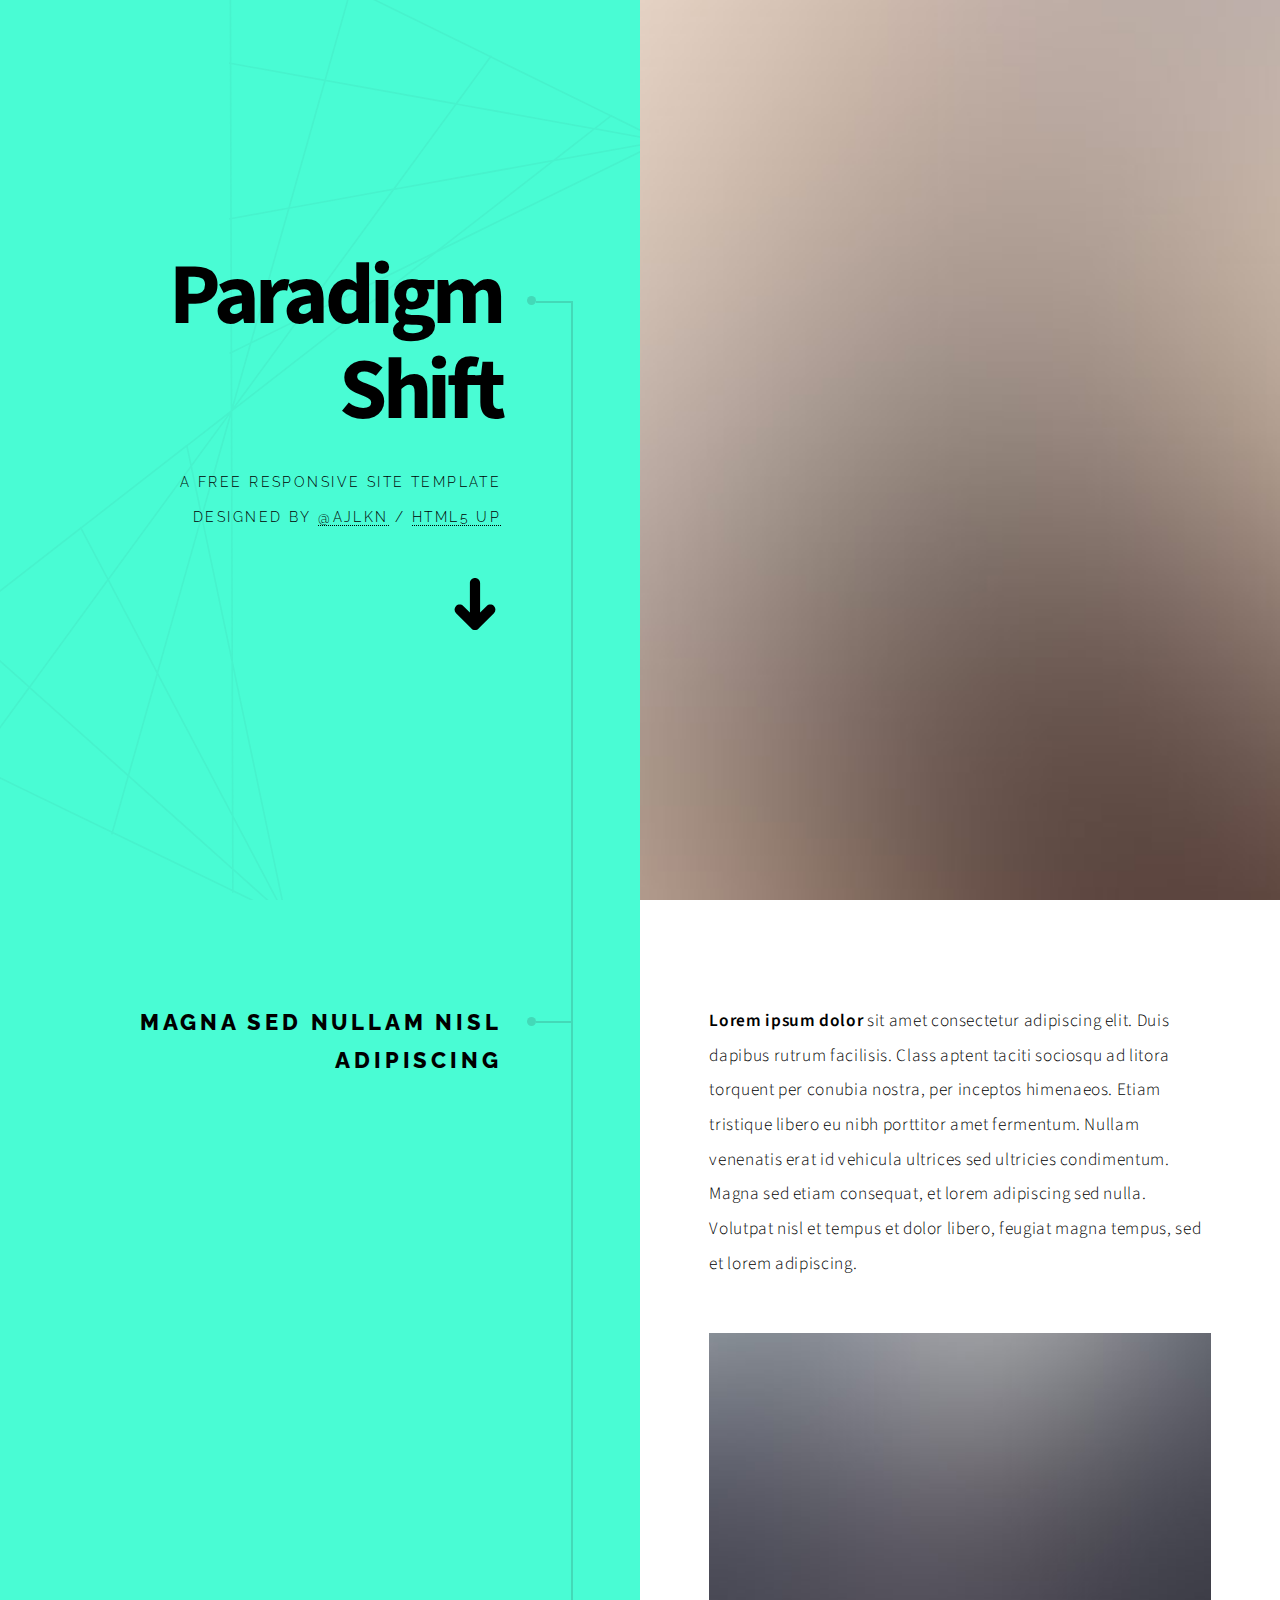
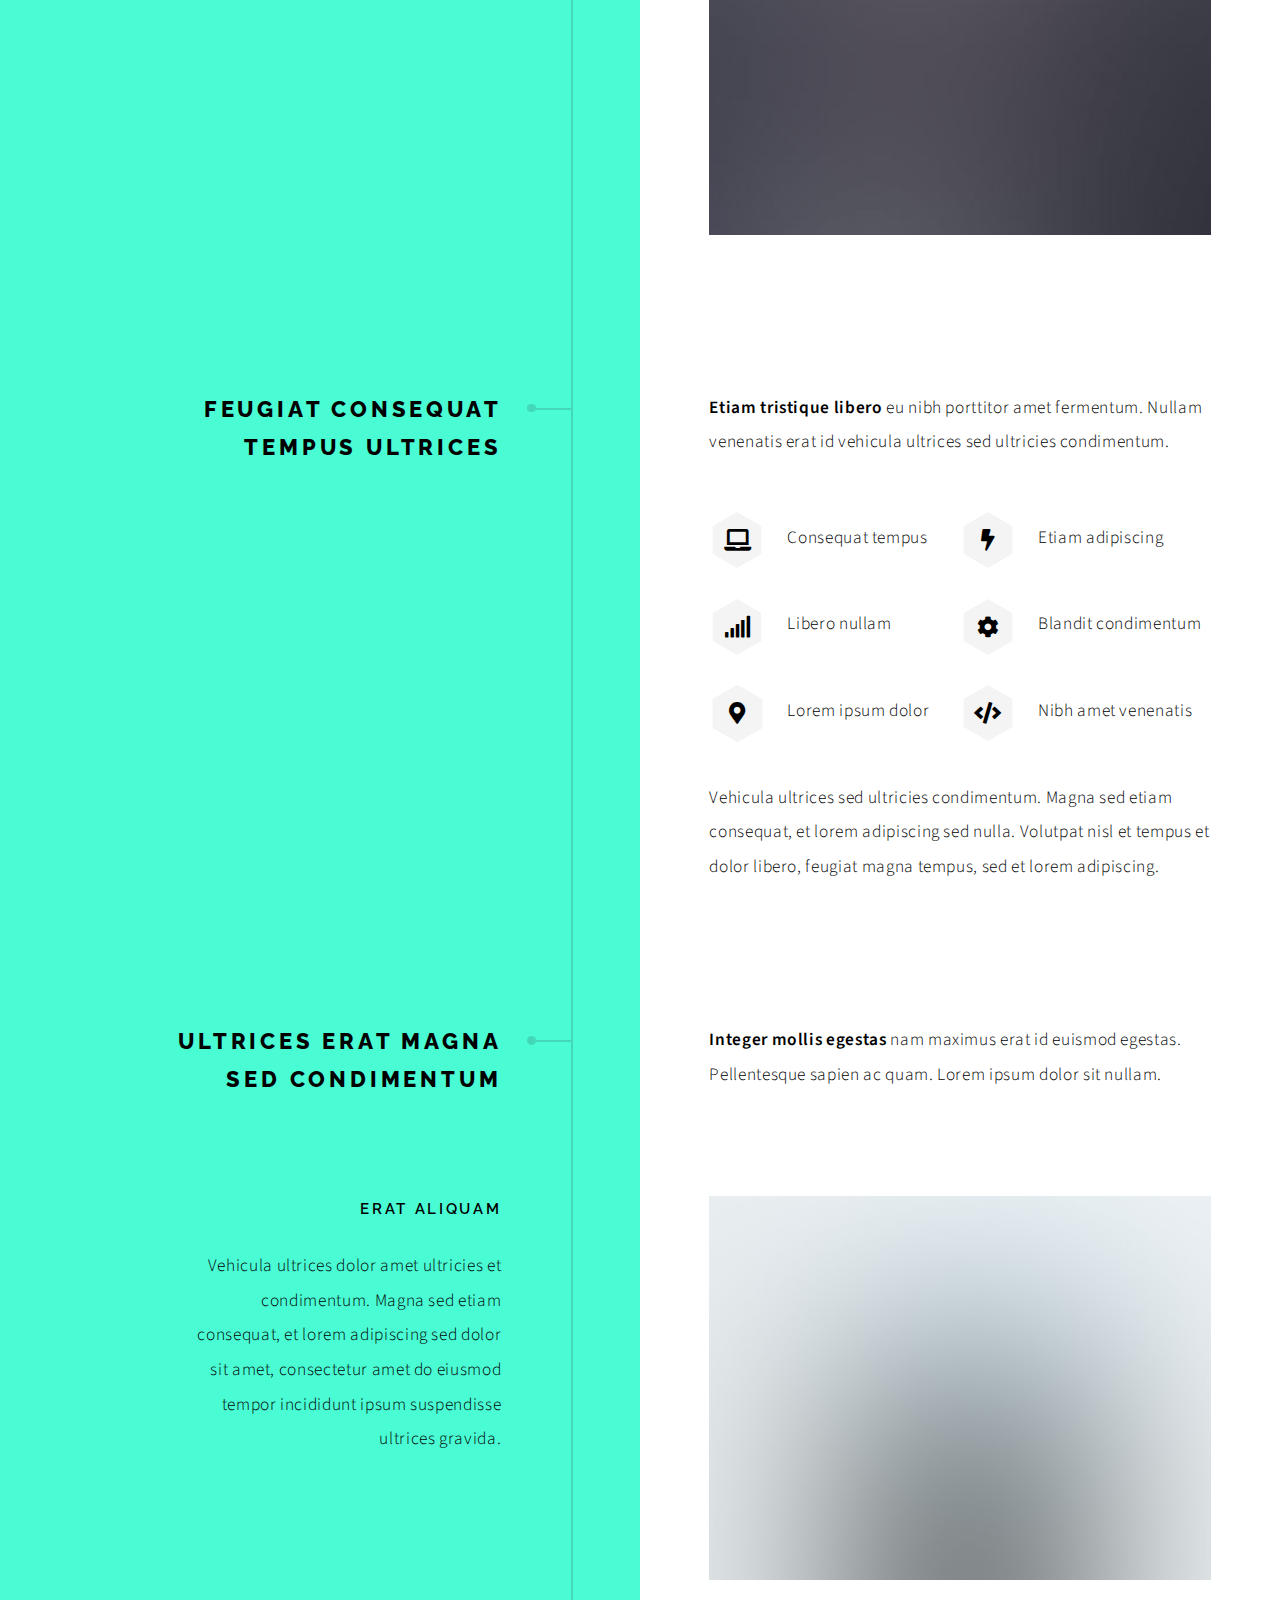
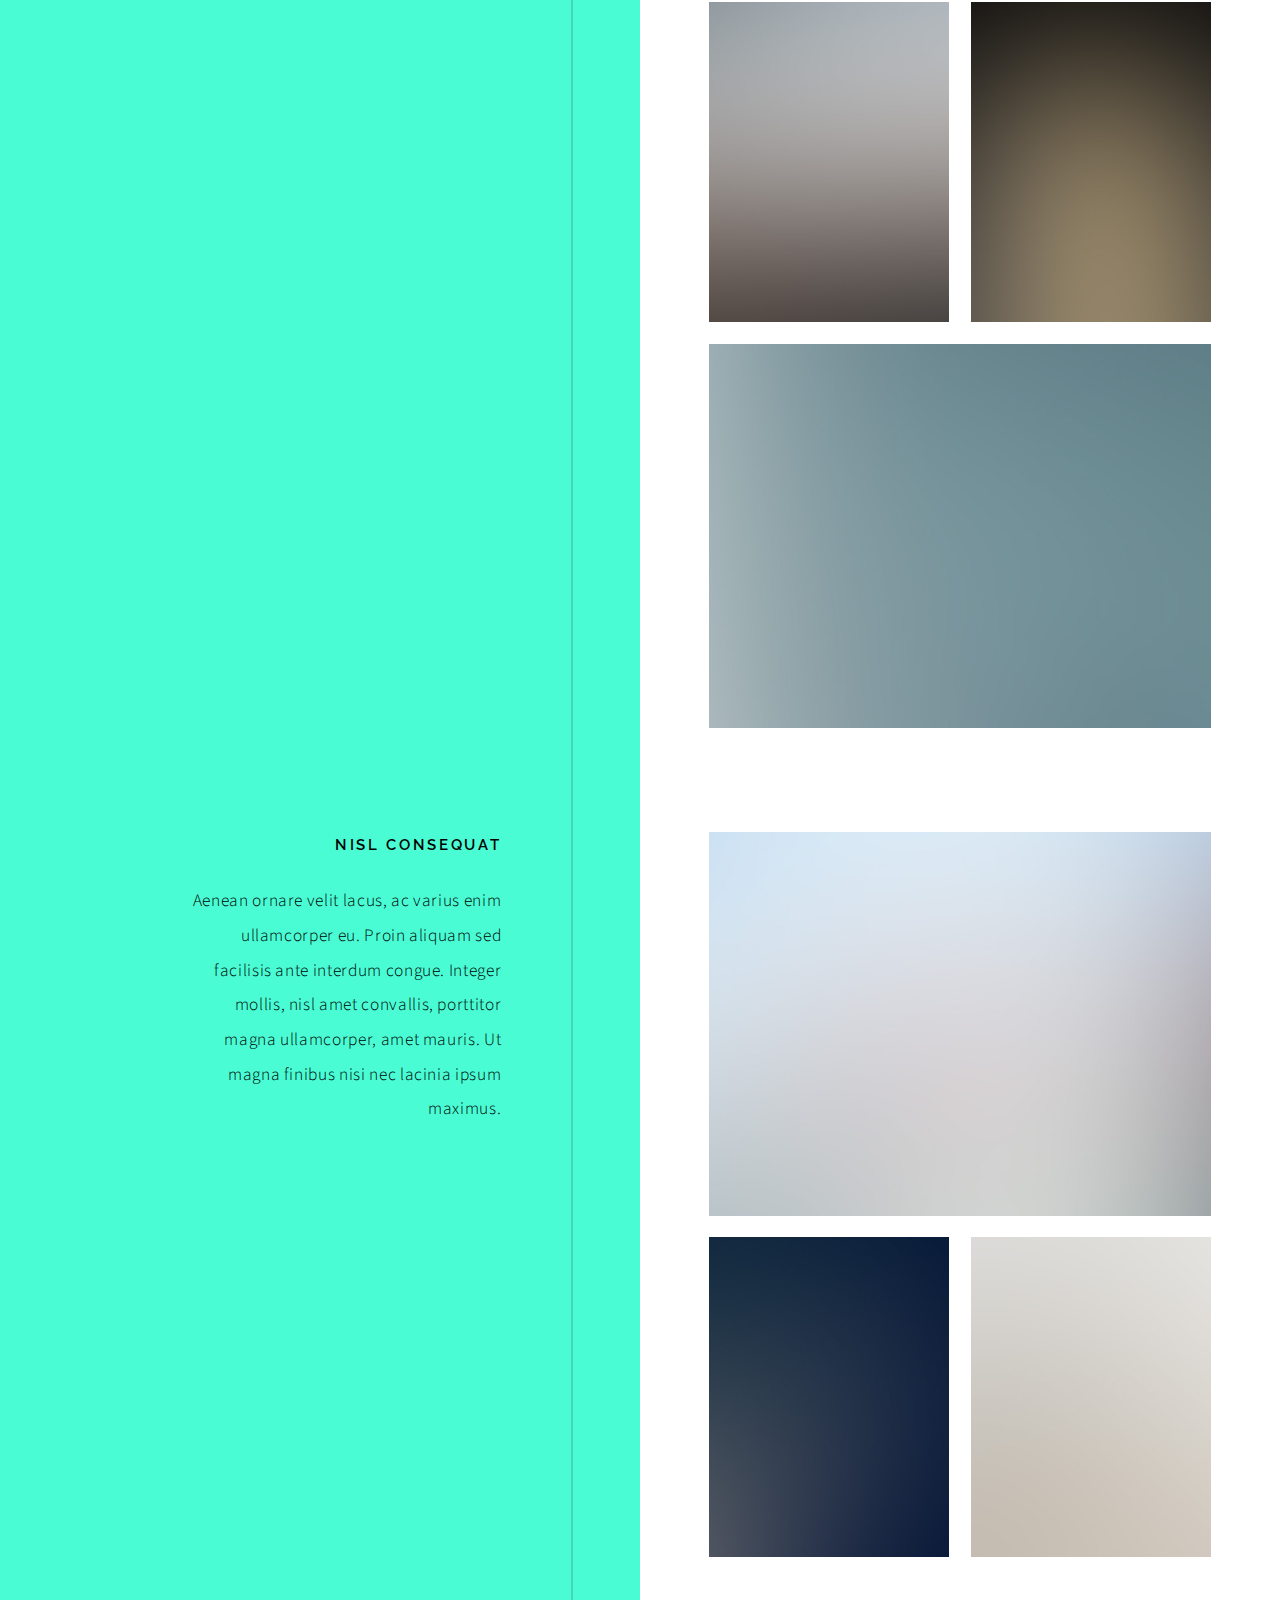
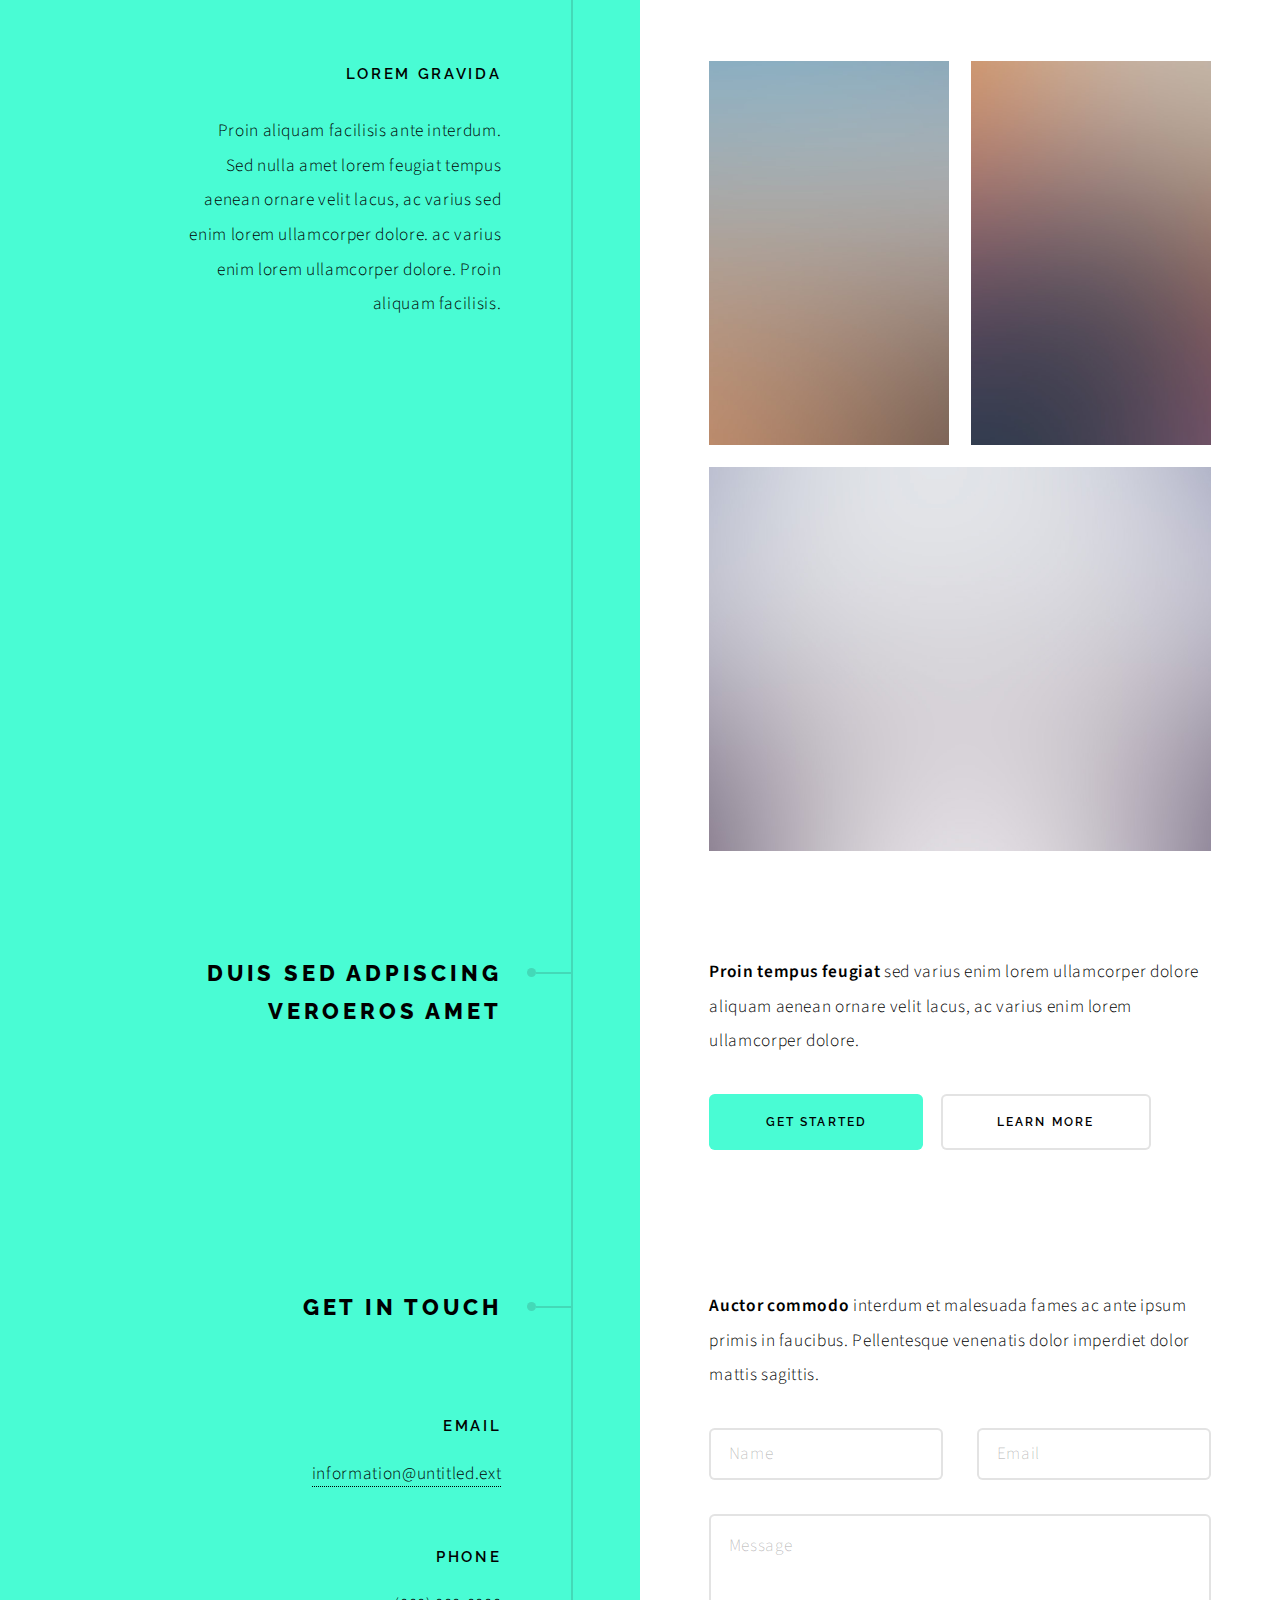
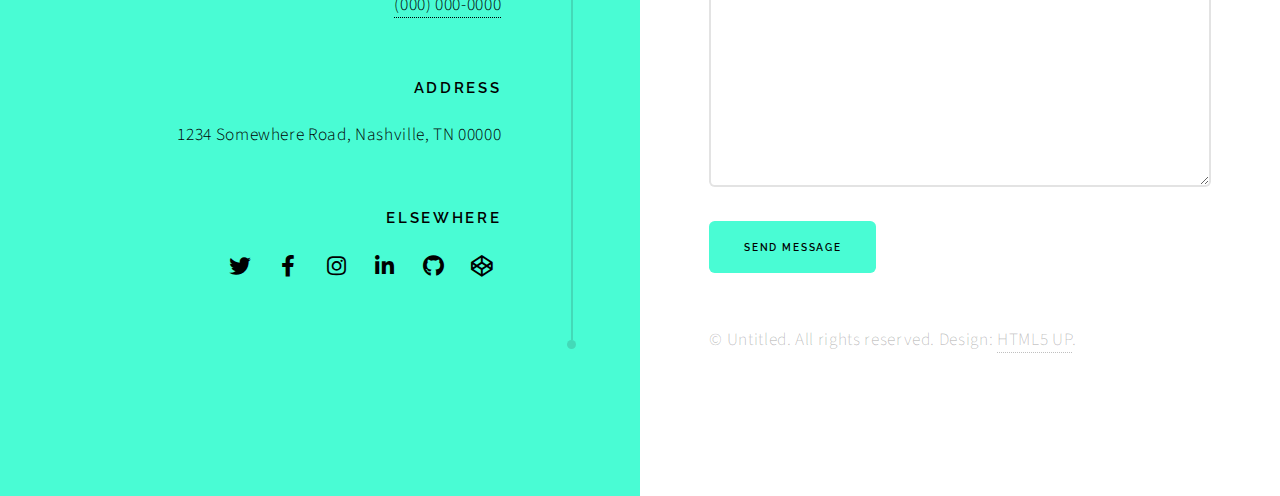
<file: index.html>
<!DOCTYPE HTML>
<!--
	Paradigm Shift by HTML5 UP
	html5up.net | @ajlkn
	Free for personal and commercial use under the CCA 3.0 license (html5up.net/license)
-->
<html>
	<head>
		<title>Paradigm Shift by HTML5 UP</title>
		<meta charset="utf-8" />
		<meta name="viewport" content="width=device-width, initial-scale=1, user-scalable=no" />
		<meta name="description" content="" />
		<meta name="keywords" content="" />
		<link rel="stylesheet" href="assets/css/main.css" />
	</head>
	<body class="is-preload">

		<!-- Wrapper -->
			<div id="wrapper">

				<!-- Intro -->
					<section class="intro">
						<header>
							<h1>Paradigm Shift</h1>
							<p>A free responsive site template designed by <a href="https://twitter.com/ajlkn">@ajlkn</a> / <a href="https://html5up.net">HTML5 UP</a></p>
							<ul class="actions">
								<li><a href="#first" class="arrow scrolly"><span class="label">Next</span></a></li>
							</ul>
						</header>
						<div class="content">
							<span class="image fill" data-position="center"><img src="images/pic01.jpg" alt="" /></span>
						</div>
					</section>

				<!-- Section -->
					<section id="first">
						<header>
							<h2>Magna sed nullam nisl adipiscing</h2>
						</header>
						<div class="content">
							<p><strong>Lorem ipsum dolor</strong> sit amet consectetur adipiscing elit. Duis dapibus rutrum facilisis. Class aptent taciti sociosqu ad litora torquent per conubia nostra, per inceptos himenaeos. Etiam tristique libero eu nibh porttitor amet fermentum. Nullam venenatis erat id vehicula ultrices sed ultricies condimentum. Magna sed etiam consequat, et lorem adipiscing sed nulla. Volutpat nisl et tempus et dolor libero, feugiat magna tempus, sed et lorem adipiscing.</p>
							<span class="image main"><img src="images/pic02.jpg" alt="" /></span>
						</div>
					</section>

				<!-- Section -->
					<section>
						<header>
							<h2>Feugiat consequat tempus ultrices</h2>
						</header>
						<div class="content">
							<p><strong>Etiam tristique libero</strong> eu nibh porttitor amet fermentum. Nullam venenatis erat id vehicula ultrices sed ultricies condimentum.</p>
							<ul class="feature-icons">
								<li class="icon solid fa-laptop">Consequat tempus</li>
								<li class="icon solid fa-bolt">Etiam adipiscing</li>
								<li class="icon solid fa-signal">Libero nullam</li>
								<li class="icon solid fa-cog">Blandit condimentum</li>
								<li class="icon solid fa-map-marker-alt">Lorem ipsum dolor</li>
								<li class="icon solid fa-code">Nibh amet venenatis</li>
							</ul>
							<p>Vehicula ultrices sed ultricies condimentum. Magna sed etiam consequat, et lorem adipiscing sed nulla. Volutpat nisl et tempus et dolor libero, feugiat magna tempus, sed et lorem adipiscing.</p>
						</div>
					</section>

				<!-- Section -->
					<section>
						<header>
							<h2>Ultrices erat magna sed condimentum</h2>
						</header>
						<div class="content">
							<p><strong>Integer mollis egestas</strong> nam maximus erat id euismod egestas. Pellentesque sapien ac quam. Lorem ipsum dolor sit nullam.</p>

							<!-- Section -->
								<section>
									<header>
										<h3>Erat aliquam</h3>
										<p>Vehicula ultrices dolor amet ultricies et condimentum. Magna sed etiam consequat, et lorem adipiscing sed dolor sit amet, consectetur amet do eiusmod tempor incididunt  ipsum suspendisse ultrices gravida.</p>
									</header>
									<div class="content">
										<div class="gallery">
											<a href="images/gallery/fulls/01.jpg" class="landscape"><img src="images/gallery/thumbs/01.jpg" alt="" /></a>
											<a href="images/gallery/fulls/02.jpg"><img src="images/gallery/thumbs/02.jpg" alt="" /></a>
											<a href="images/gallery/fulls/03.jpg"><img src="images/gallery/thumbs/03.jpg" alt="" /></a>
											<a href="images/gallery/fulls/04.jpg" class="landscape"><img src="images/gallery/thumbs/04.jpg" alt="" /></a>
										</div>
									</div>
								</section>

							<!-- Section -->
								<section>
									<header>
										<h3>Nisl consequat</h3>
										<p>Aenean ornare velit lacus, ac varius enim ullamcorper eu. Proin aliquam sed facilisis ante interdum congue. Integer mollis, nisl amet convallis, porttitor magna ullamcorper, amet mauris. Ut magna finibus nisi nec lacinia ipsum maximus.</p>
									</header>
									<div class="content">
										<div class="gallery">
											<a href="images/gallery/fulls/05.jpg" class="landscape"><img src="images/gallery/thumbs/05.jpg" alt="" /></a>
											<a href="images/gallery/fulls/06.jpg"><img src="images/gallery/thumbs/06.jpg" alt="" /></a>
											<a href="images/gallery/fulls/07.jpg"><img src="images/gallery/thumbs/07.jpg" alt="" /></a>
										</div>
									</div>
								</section>

							<!-- Section -->
								<section>
									<header>
										<h3>Lorem gravida</h3>
										<p>Proin aliquam facilisis ante interdum. Sed nulla amet lorem feugiat tempus aenean ornare velit lacus, ac varius sed enim lorem ullamcorper dolore.  ac varius enim lorem ullamcorper dolore. Proin aliquam facilisis.</p>
									</header>
									<div class="content">
										<div class="gallery">
											<a href="images/gallery/fulls/08.jpg" class="portrait"><img src="images/gallery/thumbs/08.jpg" alt="" /></a>
											<a href="images/gallery/fulls/09.jpg" class="portrait"><img src="images/gallery/thumbs/09.jpg" alt="" /></a>
											<a href="images/gallery/fulls/10.jpg" class="landscape"><img src="images/gallery/thumbs/10.jpg" alt="" /></a>
										</div>
									</div>
								</section>

						</div>
					</section>

				<!-- Section -->
					<section>
						<header>
							<h2>Duis sed adpiscing veroeros amet</h2>
						</header>
						<div class="content">
							<p><strong>Proin tempus feugiat</strong> sed varius enim lorem ullamcorper dolore aliquam aenean ornare velit lacus, ac varius enim lorem ullamcorper dolore.</p>
							<ul class="actions">
								<li><a href="#" class="button primary large">Get Started</a></li>
								<li><a href="#" class="button large">Learn More</a></li>
							</ul>
						</div>
					</section>

				<!-- Elements -->
				<!--
					<section>
						<header>
							<h2>Elements</h2>
						</header>
						<div class="content">

							<section>
								<header>
									<h3>Text</h3>
								</header>
								<div class="content">
									<p>This is <b>bold</b> and this is <strong>strong</strong>. This is <i>italic</i> and this is <em>emphasized</em>.
									This is <sup>superscript</sup> text and this is <sub>subscript</sub> text.
									This is <u>underlined</u> and this is code: <code>for (;;) { ... }</code>. Finally, <a href="#">this is a link</a>.</p>
									<hr />
									<h2>Heading Level 2</h2>
									<h3>Heading Level 3</h3>
									<h4>Heading Level 4</h4>
									<h5>Heading Level 5</h5>
									<hr />
									<h5>Blockquote</h5>
									<blockquote>Fringilla nisl. Donec accumsan interdum nisi, quis tincidunt felis sagittis eget tempus euismod. Vestibulum ante ipsum primis in faucibus vestibulum. Blandit adipiscing eu felis iaculis volutpat ac adipiscing accumsan faucibus. Vestibulum ante ipsum primis in faucibus lorem ipsum dolor sit amet nullam adipiscing eu felis.</blockquote>
									<h5>Preformatted</h5>
									<pre><code>i = 0;

while (!deck.isInOrder()) {
  print 'Iteration ' + i;
  deck.shuffle();
  i++;
}

print 'Sorted in ' + i + ' iterations.';</code></pre>
								</div>
							</section>

							<section>
								<header>
									<h3>Lists</h3>
								</header>
								<div class="content">

									<h4>Unordered</h4>
									<ul>
										<li>Dolor pulvinar etiam.</li>
										<li>Sagittis adipiscing.</li>
										<li>Felis enim feugiat.</li>
									</ul>

									<h4>Alternate</h4>
									<ul class="alt">
										<li>Dolor pulvinar etiam.</li>
										<li>Sagittis adipiscing.</li>
										<li>Felis enim feugiat.</li>
									</ul>

									<h4>Ordered</h4>
									<ol>
										<li>Dolor pulvinar etiam.</li>
										<li>Etiam vel felis viverra.</li>
										<li>Felis enim feugiat.</li>
										<li>Dolor pulvinar etiam.</li>
										<li>Etiam vel felis lorem.</li>
										<li>Felis enim et feugiat.</li>
									</ol>
									<h4>Icons</h4>
									<ul class="icons">
										<li><a href="#" class="icon brands fa-twitter"><span class="label">Twitter</span></a></li>
										<li><a href="#" class="icon brands fa-facebook-f"><span class="label">Facebook</span></a></li>
										<li><a href="#" class="icon brands fa-instagram"><span class="label">Instagram</span></a></li>
										<li><a href="#" class="icon brands fa-github"><span class="label">Github</span></a></li>
									</ul>

									<h4>Actions</h4>
									<ul class="actions">
										<li><a href="#" class="button primary">Default</a></li>
										<li><a href="#" class="button">Default</a></li>
									</ul>
									<ul class="actions stacked">
										<li><a href="#" class="button primary">Default</a></li>
										<li><a href="#" class="button">Default</a></li>
									</ul>
								</div>
							</section>

							<section>
								<header>
									<h3>Table</h3>
								</header>
								<div class="content">
									<h4>Default</h4>
									<div class="table-wrapper">
										<table>
											<thead>
												<tr>
													<th>Name</th>
													<th>Description</th>
													<th>Price</th>
												</tr>
											</thead>
											<tbody>
												<tr>
													<td>Item One</td>
													<td>Ante turpis integer aliquet porttitor.</td>
													<td>29.99</td>
												</tr>
												<tr>
													<td>Item Two</td>
													<td>Vis ac commodo adipiscing arcu aliquet.</td>
													<td>19.99</td>
												</tr>
												<tr>
													<td>Item Three</td>
													<td> Morbi faucibus arcu accumsan lorem.</td>
													<td>29.99</td>
												</tr>
												<tr>
													<td>Item Four</td>
													<td>Vitae integer tempus condimentum.</td>
													<td>19.99</td>
												</tr>
												<tr>
													<td>Item Five</td>
													<td>Ante turpis integer aliquet porttitor.</td>
													<td>29.99</td>
												</tr>
											</tbody>
											<tfoot>
												<tr>
													<td colspan="2"></td>
													<td>100.00</td>
												</tr>
											</tfoot>
										</table>
									</div>

									<h4>Alternate</h4>
									<div class="table-wrapper">
										<table class="alt">
											<thead>
												<tr>
													<th>Name</th>
													<th>Description</th>
													<th>Price</th>
												</tr>
											</thead>
											<tbody>
												<tr>
													<td>Item One</td>
													<td>Ante turpis integer aliquet porttitor.</td>
													<td>29.99</td>
												</tr>
												<tr>
													<td>Item Two</td>
													<td>Vis ac commodo adipiscing arcu aliquet.</td>
													<td>19.99</td>
												</tr>
												<tr>
													<td>Item Three</td>
													<td> Morbi faucibus arcu accumsan lorem.</td>
													<td>29.99</td>
												</tr>
												<tr>
													<td>Item Four</td>
													<td>Vitae integer tempus condimentum.</td>
													<td>19.99</td>
												</tr>
												<tr>
													<td>Item Five</td>
													<td>Ante turpis integer aliquet porttitor.</td>
													<td>29.99</td>
												</tr>
											</tbody>
											<tfoot>
												<tr>
													<td colspan="2"></td>
													<td>100.00</td>
												</tr>
											</tfoot>
										</table>
									</div>
								</div>
							</section>

							<section>
								<header>
									<h3>Buttons</h3>
								</header>
								<div class="content">
									<ul class="actions">
										<li><a href="#" class="button primary">Primary</a></li>
										<li><a href="#" class="button">Default</a></li>
									</ul>
									<ul class="actions">
										<li><a href="#" class="button large">Large</a></li>
										<li><a href="#" class="button">Default</a></li>
										<li><a href="#" class="button small">Small</a></li>
									</ul>
									<ul class="actions">
										<li><a href="#" class="button primary icon solid fa-download">Icon</a></li>
										<li><a href="#" class="button icon solid fa-download">Icon</a></li>
									</ul>
									<ul class="actions">
										<li><span class="button primary disabled">Disabled</span></li>
										<li><span class="button disabled">Disabled</span></li>
									</ul>
								</div>
							</section>

							<section>
								<header>
									<h3>Form</h3>
								</header>
								<div class="content">
									<form method="post" action="#">
										<div class="fields">
											<div class="field half">
												<label for="demo-name">Name</label>
												<input type="text" name="demo-name" id="demo-name" value="" placeholder="Jane Doe" />
											</div>
											<div class="field half">
												<label for="demo-email">Email</label>
												<input type="email" name="demo-email" id="demo-email" value="" placeholder="jane@untitled.tld" />
											</div>
											<div class="field">
												<label for="demo-category">Category</label>
												<select name="demo-category" id="demo-category">
													<option value="">-</option>
													<option value="1">Manufacturing</option>
													<option value="1">Shipping</option>
													<option value="1">Administration</option>
													<option value="1">Human Resources</option>
												</select>
											</div>
											<div class="field half">
												<input type="radio" id="demo-priority-low" name="demo-priority" checked>
												<label for="demo-priority-low">Low</label>
											</div>
											<div class="field half">
												<input type="radio" id="demo-priority-high" name="demo-priority">
												<label for="demo-priority-high">High</label>
											</div>
											<div class="field half">
												<input type="checkbox" id="demo-copy" name="demo-copy">
												<label for="demo-copy">Email me a copy</label>
											</div>
											<div class="field half">
												<input type="checkbox" id="demo-human" name="demo-human" checked>
												<label for="demo-human">Not a robot</label>
											</div>
											<div class="field">
												<label for="demo-message">Message</label>
												<textarea name="demo-message" id="demo-message" placeholder="Enter your message" rows="6"></textarea>
											</div>
										</div>
										<ul class="actions">
											<li><input type="submit" value="Send Message" class="primary" /></li>
											<li><input type="reset" value="Reset" /></li>
										</ul>
									</form>
								</div>
							</section>

						</div>
					</section>
				-->

				<!-- Section -->
					<section>
						<header>
							<h2>Get in touch</h2>
						</header>
						<div class="content">
							<p><strong>Auctor commodo</strong> interdum et malesuada fames ac ante ipsum primis in faucibus. Pellentesque venenatis dolor imperdiet dolor mattis sagittis.</p>
							<form>
								<div class="fields">
									<div class="field half">
										<input type="text" name="name" id="name" placeholder="Name" />
									</div>
									<div class="field half">
										<input type="email" name="email" id="email" placeholder="Email" />
									</div>
									<div class="field">
										<textarea name="message" id="message" placeholder="Message" rows="7"></textarea>
									</div>
								</div>
								<ul class="actions">
									<li><input type="submit" value="Send Message" class="button primary" /></li>
								</ul>
							</form>
						</div>
						<footer>
							<ul class="items">
								<li>
									<h3>Email</h3>
									<a href="#">information@untitled.ext</a>
								</li>
								<li>
									<h3>Phone</h3>
									<a href="#">(000) 000-0000</a>
								</li>
								<li>
									<h3>Address</h3>
									<span>1234 Somewhere Road, Nashville, TN 00000</span>
								</li>
								<li>
									<h3>Elsewhere</h3>
									<ul class="icons">
										<li><a href="#" class="icon brands fa-twitter"><span class="label">Twitter</span></a></li>
										<li><a href="#" class="icon brands fa-facebook-f"><span class="label">Facebook</span></a></li>
										<li><a href="#" class="icon brands fa-instagram"><span class="label">Instagram</span></a></li>
										<li><a href="#" class="icon brands fa-linkedin-in"><span class="label">LinkedIn</span></a></li>
										<li><a href="#" class="icon brands fa-github"><span class="label">GitHub</span></a></li>
										<li><a href="#" class="icon brands fa-codepen"><span class="label">Codepen</span></a></li>
									</ul>
								</li>
							</ul>
						</footer>
					</section>

				<!-- Copyright -->
					<div class="copyright">&copy; Untitled. All rights reserved. Design: <a href="https://html5up.net">HTML5 UP</a>.</div>

			</div>

		<!-- Scripts -->
			<script src="assets/js/jquery.min.js"></script>
			<script src="assets/js/jquery.scrolly.min.js"></script>
			<script src="assets/js/browser.min.js"></script>
			<script src="assets/js/breakpoints.min.js"></script>
			<script src="assets/js/util.js"></script>
			<script src="assets/js/main.js"></script>

	</body>
</html>
</file>
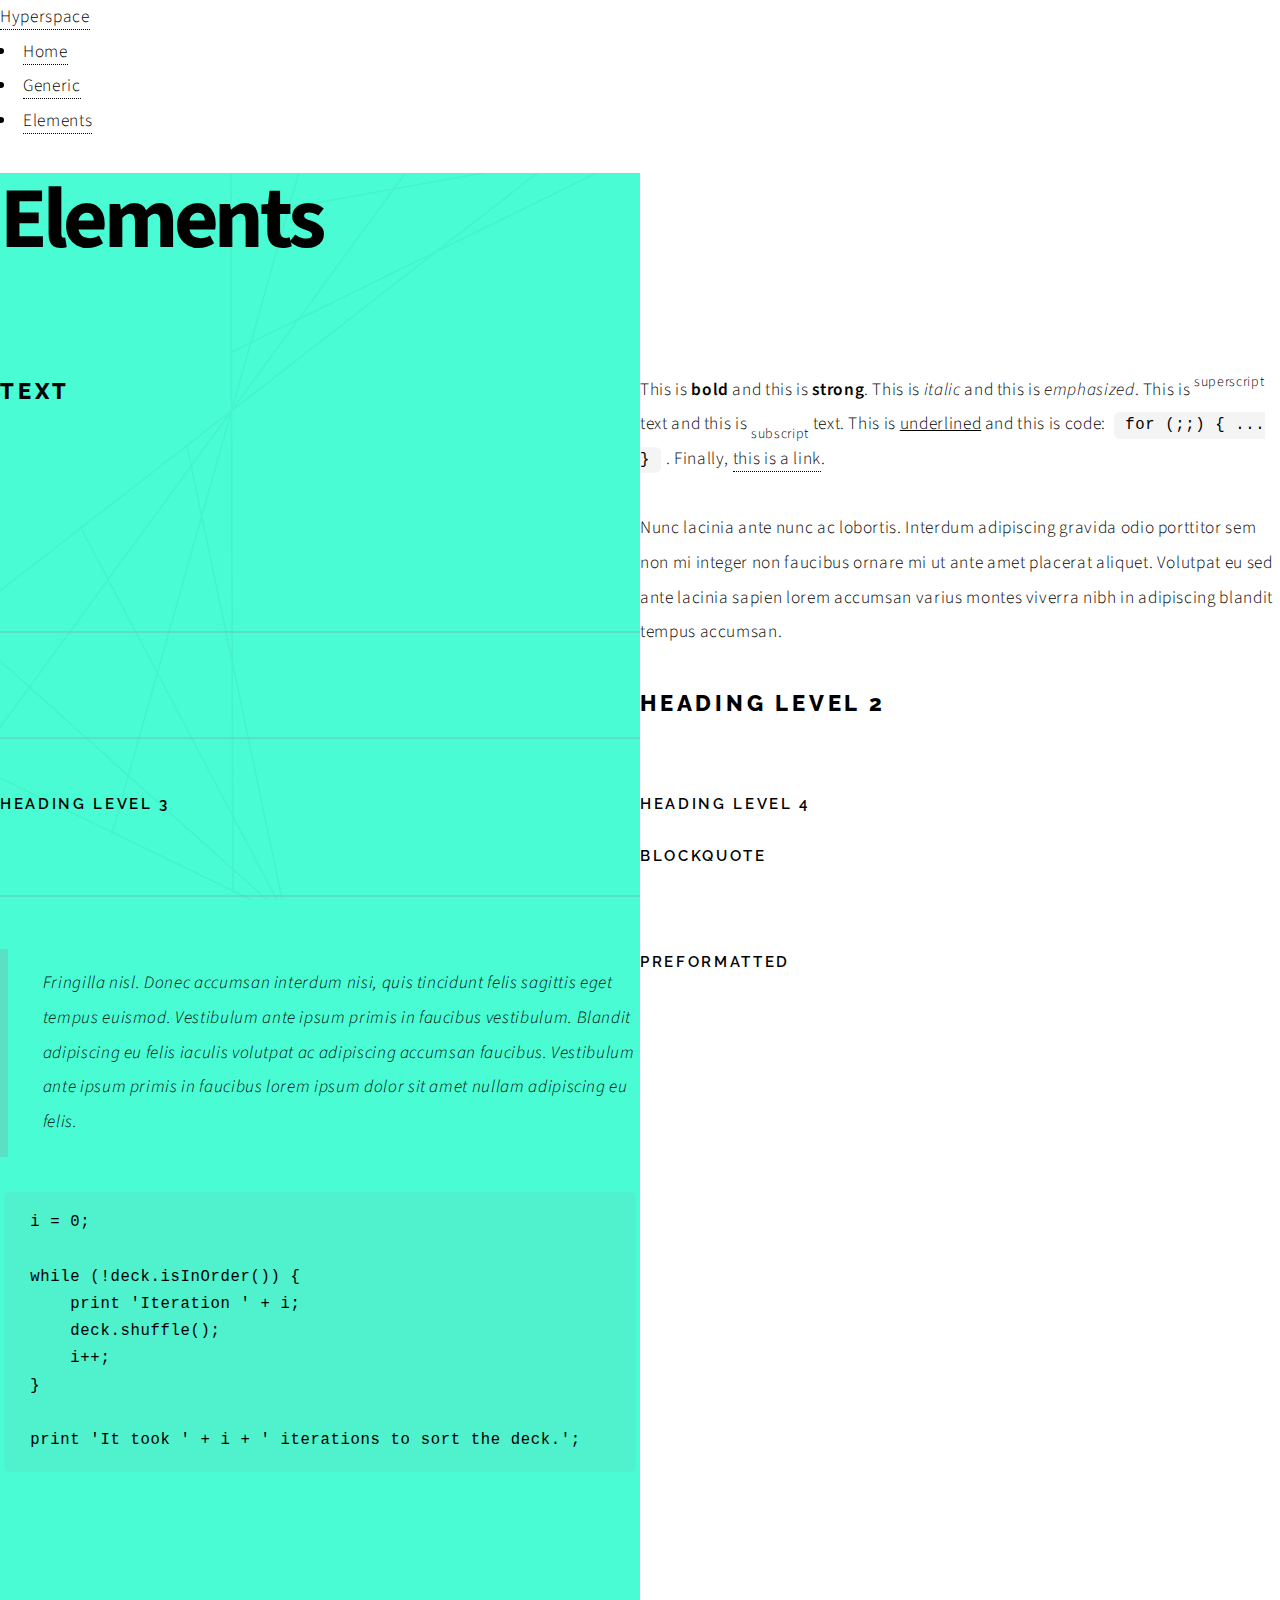
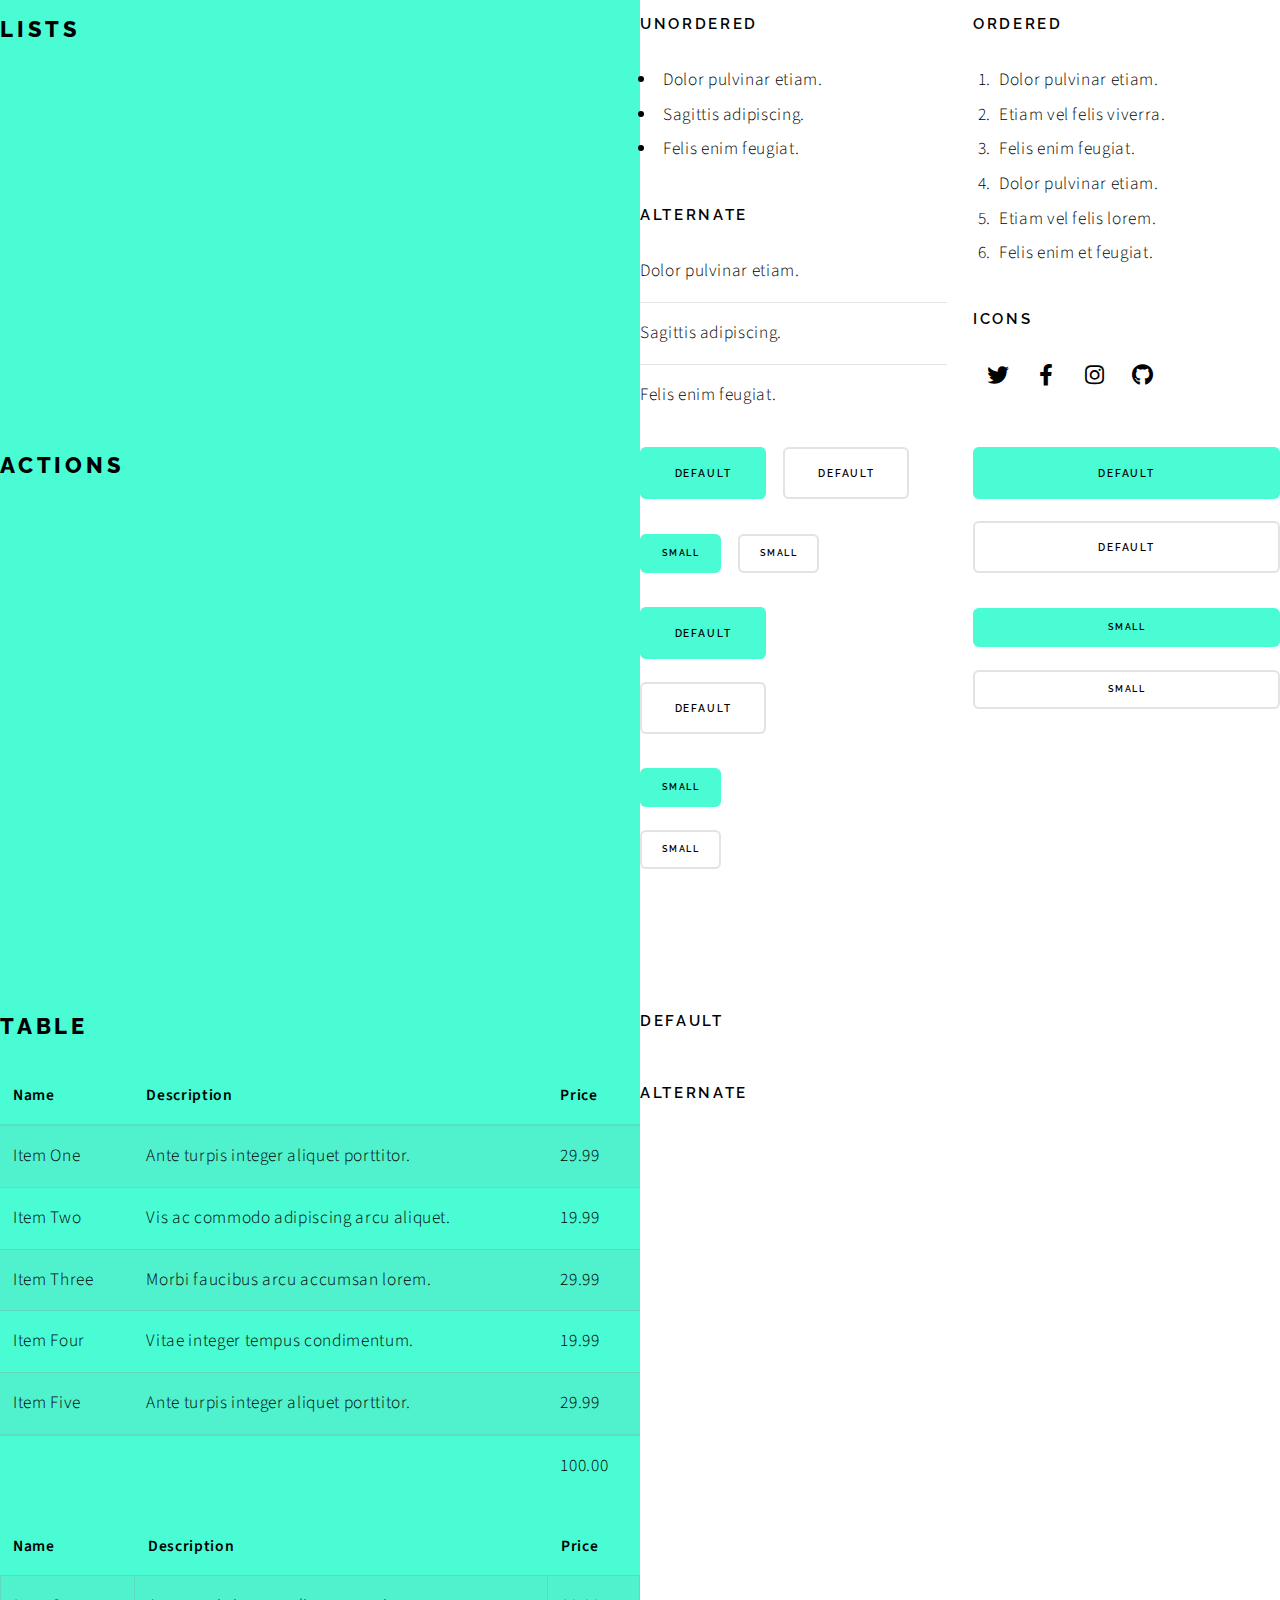
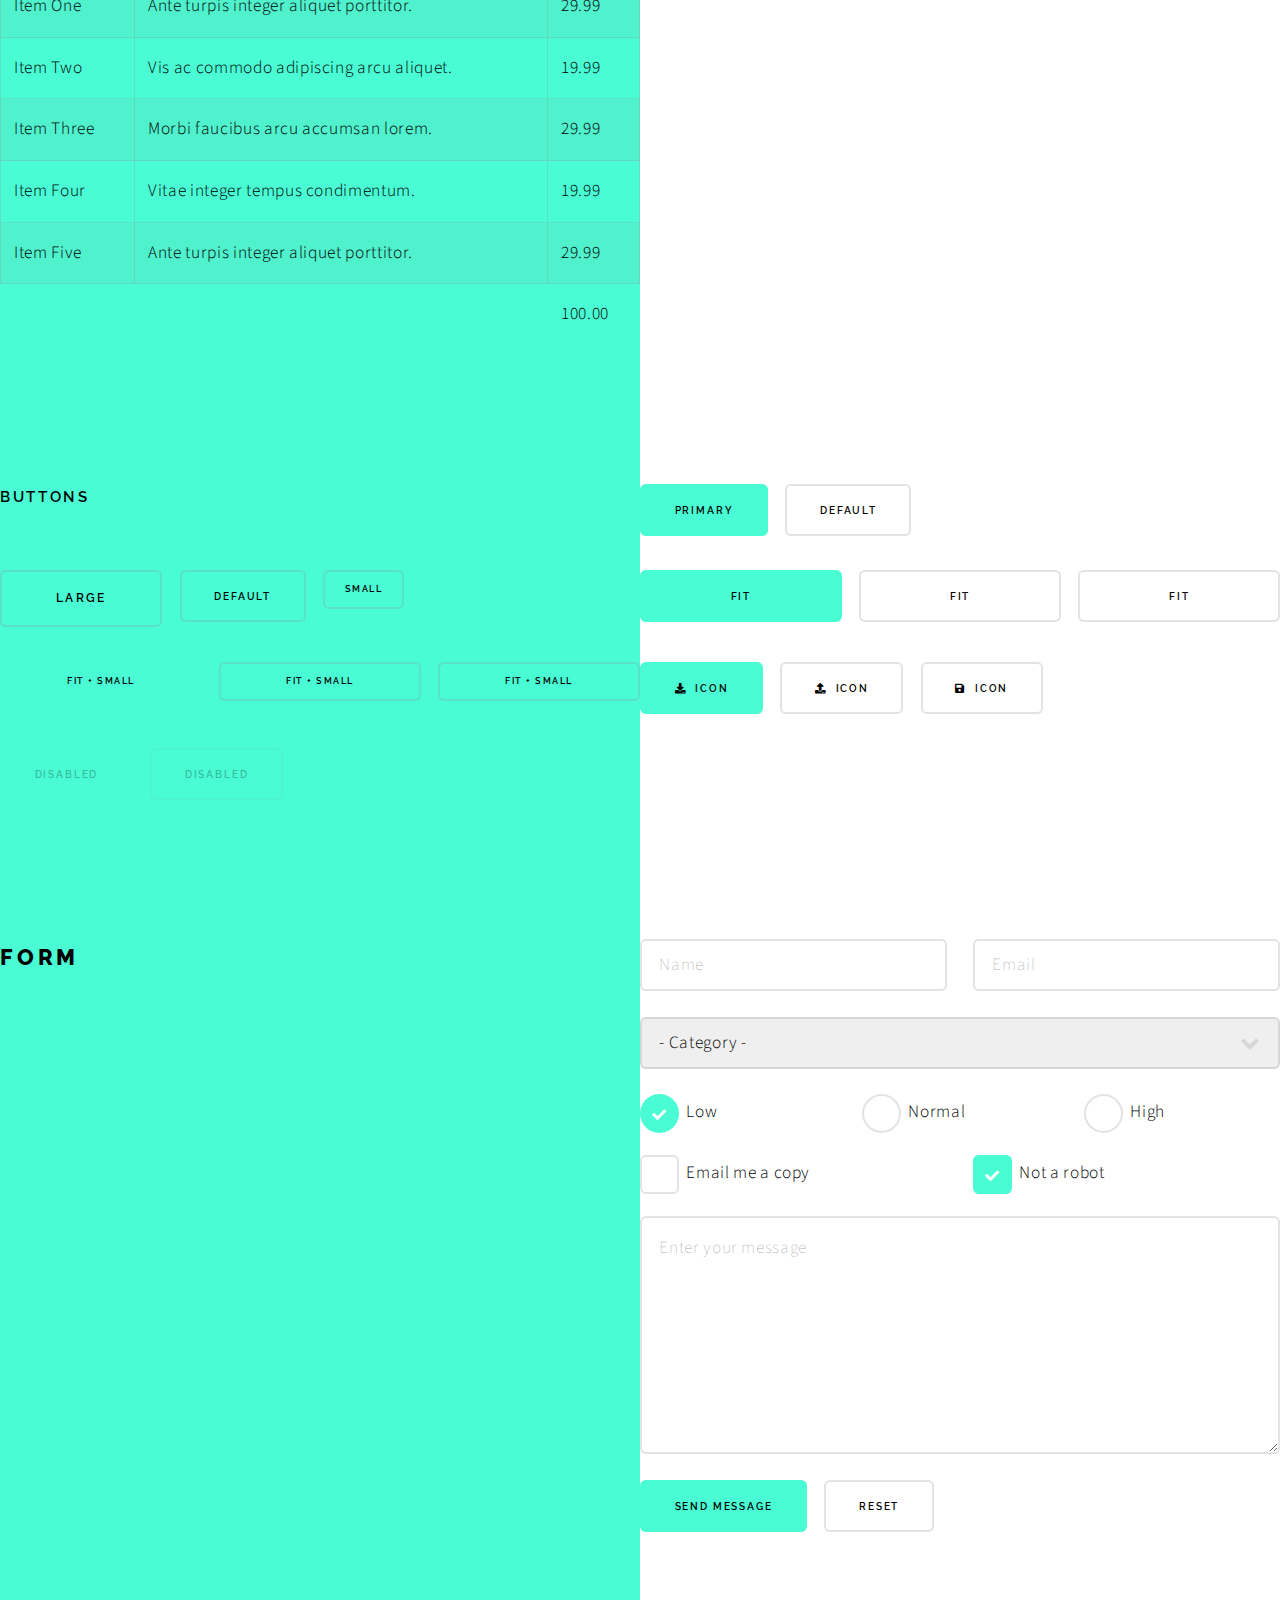
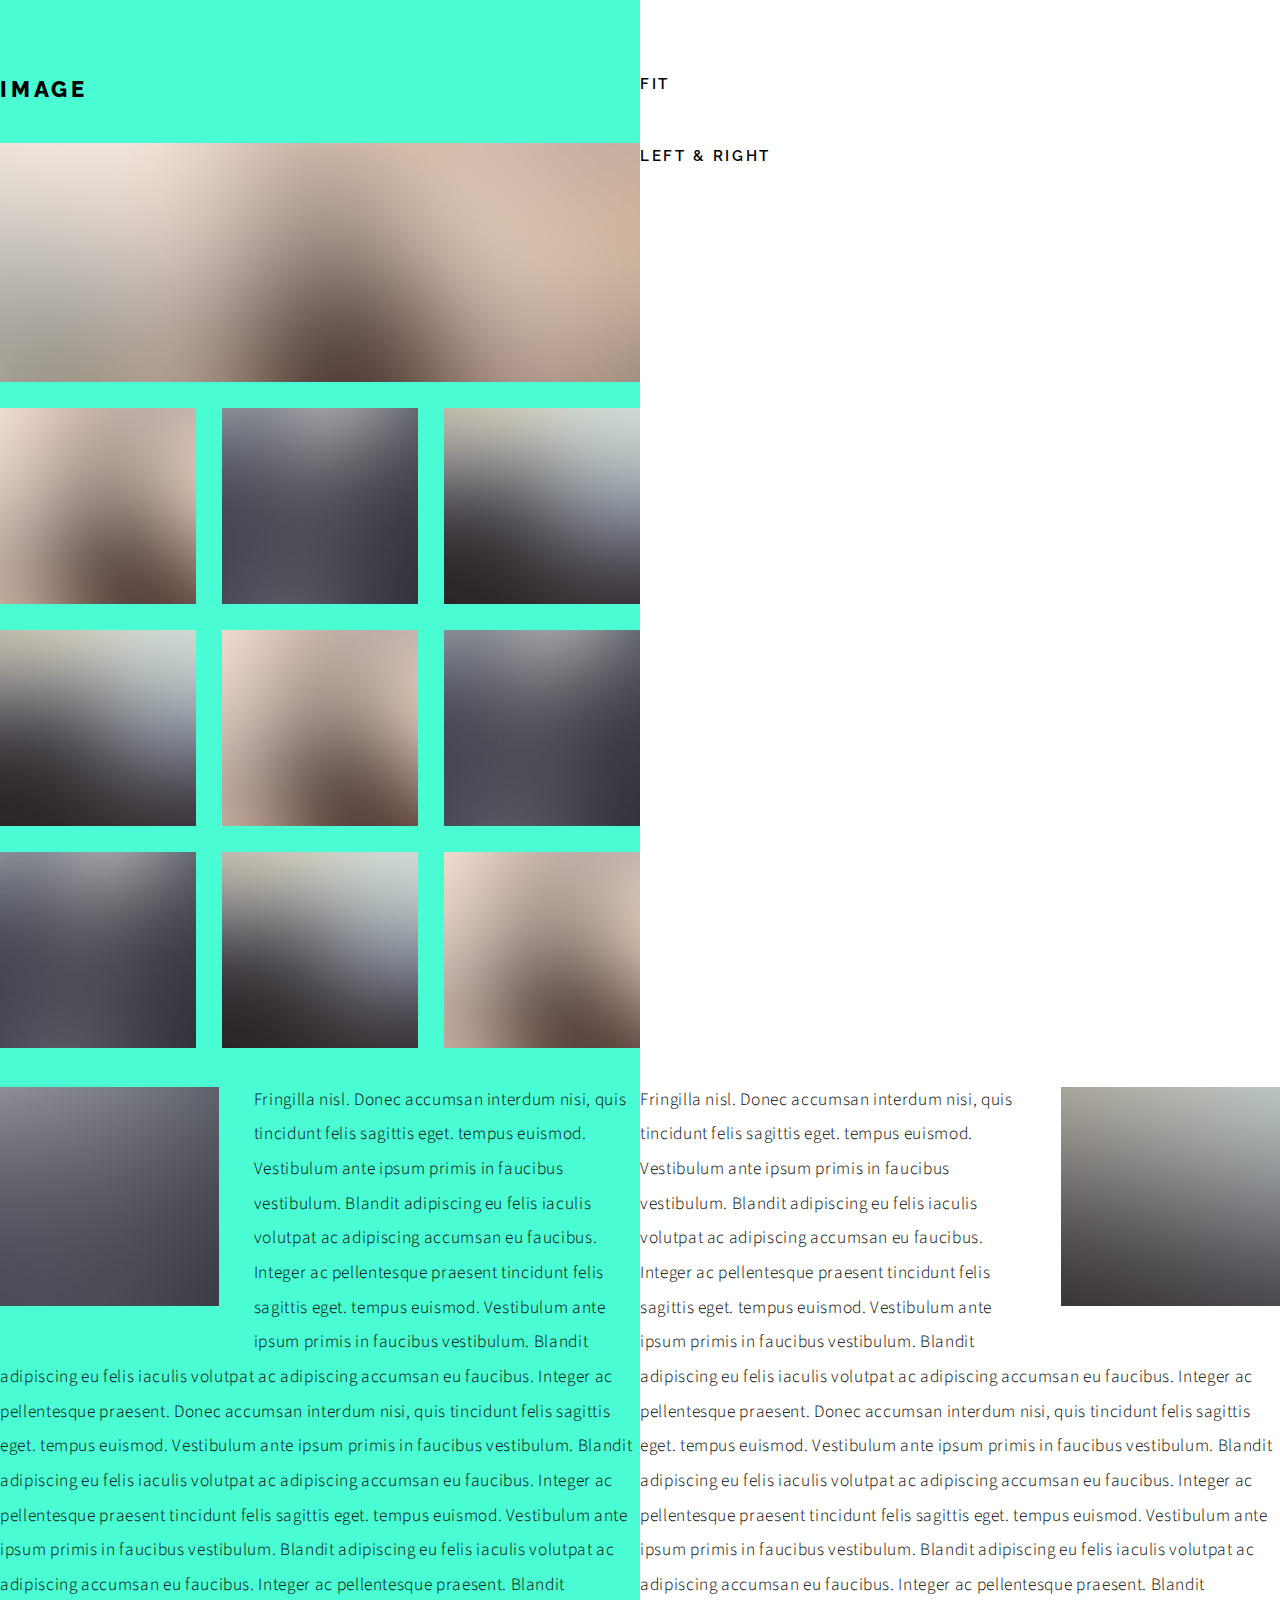
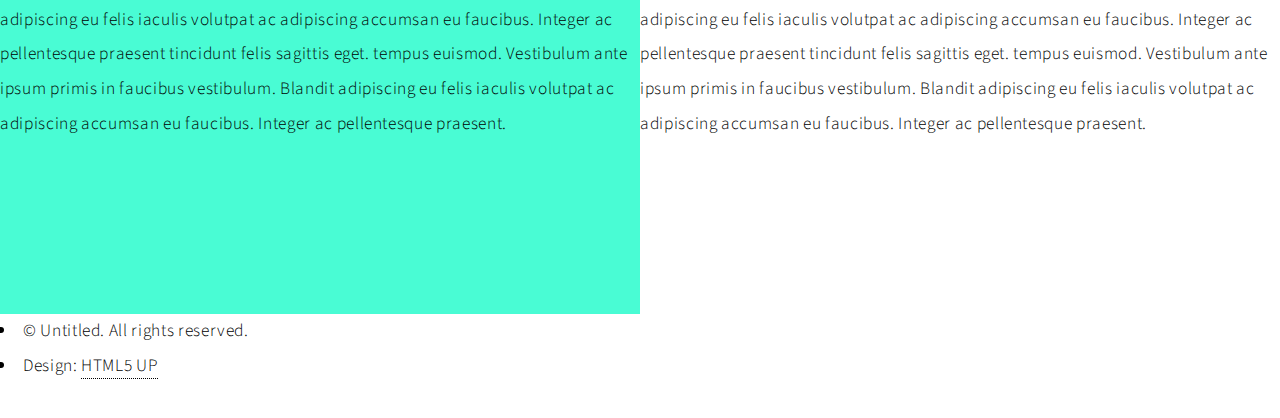
<file: elements.html>
<!DOCTYPE HTML>
<!--
	Hyperspace by HTML5 UP
	html5up.net | @ajlkn
	Free for personal and commercial use under the CCA 3.0 license (html5up.net/license)
-->
<html>
	<head>
		<title>Elements - Hyperspace by HTML5 UP</title>
		<meta charset="utf-8" />
		<meta name="viewport" content="width=device-width, initial-scale=1, user-scalable=no" />
		<link rel="stylesheet" href="assets/css/main.css" />
		<noscript><link rel="stylesheet" href="assets/css/noscript.css" /></noscript>
	</head>
	<body class="is-preload">

		<!-- Header -->
			<header id="header">
				<a href="index.html" class="title">Hyperspace</a>
				<nav>
					<ul>
						<li><a href="index.html">Home</a></li>
						<li><a href="generic.html">Generic</a></li>
						<li><a href="elements.html"  class="active">Elements</a></li>
					</ul>
				</nav>
			</header>

		<!-- Wrapper -->
			<div id="wrapper">

				<!-- Main -->
					<section id="main" class="wrapper">
						<div class="inner">
							<h1 class="major">Elements</h1>

							<!-- Text -->
								<section>
									<h2>Text</h2>
									<p>This is <b>bold</b> and this is <strong>strong</strong>. This is <i>italic</i> and this is <em>emphasized</em>.
									This is <sup>superscript</sup> text and this is <sub>subscript</sub> text.
									This is <u>underlined</u> and this is code: <code>for (;;) { ... }</code>. Finally, <a href="#">this is a link</a>.</p>
									<hr />
									<p>Nunc lacinia ante nunc ac lobortis. Interdum adipiscing gravida odio porttitor sem non mi integer non faucibus ornare mi ut ante amet placerat aliquet. Volutpat eu sed ante lacinia sapien lorem accumsan varius montes viverra nibh in adipiscing blandit tempus accumsan.</p>
									<hr />
									<h2>Heading Level 2</h2>
									<h3>Heading Level 3</h3>
									<h4>Heading Level 4</h4>
									<hr />
									<h3>Blockquote</h3>
									<blockquote>Fringilla nisl. Donec accumsan interdum nisi, quis tincidunt felis sagittis eget tempus euismod. Vestibulum ante ipsum primis in faucibus vestibulum. Blandit adipiscing eu felis iaculis volutpat ac adipiscing accumsan faucibus. Vestibulum ante ipsum primis in faucibus lorem ipsum dolor sit amet nullam adipiscing eu felis.</blockquote>
									<h3>Preformatted</h3>
									<pre><code>i = 0;

while (!deck.isInOrder()) {
    print 'Iteration ' + i;
    deck.shuffle();
    i++;
}

print 'It took ' + i + ' iterations to sort the deck.';</code></pre>
								</section>

							<!-- Lists -->
								<section>
									<h2>Lists</h2>
									<div class="row">
										<div class="col-6 col-12-medium">
											<h3>Unordered</h3>
											<ul>
												<li>Dolor pulvinar etiam.</li>
												<li>Sagittis adipiscing.</li>
												<li>Felis enim feugiat.</li>
											</ul>
											<h3>Alternate</h3>
											<ul class="alt">
												<li>Dolor pulvinar etiam.</li>
												<li>Sagittis adipiscing.</li>
												<li>Felis enim feugiat.</li>
											</ul>
										</div>
										<div class="col-6 col-12-medium">
											<h3>Ordered</h3>
											<ol>
												<li>Dolor pulvinar etiam.</li>
												<li>Etiam vel felis viverra.</li>
												<li>Felis enim feugiat.</li>
												<li>Dolor pulvinar etiam.</li>
												<li>Etiam vel felis lorem.</li>
												<li>Felis enim et feugiat.</li>
											</ol>
											<h3>Icons</h3>
											<ul class="icons">
												<li><a href="#" class="icon brands fa-twitter"><span class="label">Twitter</span></a></li>
												<li><a href="#" class="icon brands fa-facebook-f"><span class="label">Facebook</span></a></li>
												<li><a href="#" class="icon brands fa-instagram"><span class="label">Instagram</span></a></li>
												<li><a href="#" class="icon brands fa-github"><span class="label">Github</span></a></li>
											</ul>
										</div>
									</div>
									<h2>Actions</h2>
									<div class="row">
										<div class="col-6 col-12-medium">
											<ul class="actions">
												<li><a href="#" class="button primary">Default</a></li>
												<li><a href="#" class="button">Default</a></li>
											</ul>
											<ul class="actions small">
												<li><a href="#" class="button primary small">Small</a></li>
												<li><a href="#" class="button small">Small</a></li>
											</ul>
											<ul class="actions stacked">
												<li><a href="#" class="button primary">Default</a></li>
												<li><a href="#" class="button">Default</a></li>
											</ul>
											<ul class="actions stacked">
												<li><a href="#" class="button primary small">Small</a></li>
												<li><a href="#" class="button small">Small</a></li>
											</ul>
										</div>
										<div class="col-6 col-12-medium">
											<ul class="actions stacked">
												<li><a href="#" class="button primary fit">Default</a></li>
												<li><a href="#" class="button fit">Default</a></li>
											</ul>
											<ul class="actions stacked">
												<li><a href="#" class="button primary small fit">Small</a></li>
												<li><a href="#" class="button small fit">Small</a></li>
											</ul>
										</div>
									</div>
								</section>

							<!-- Table -->
								<section>
									<h2>Table</h2>
									<h3>Default</h3>
									<div class="table-wrapper">
										<table>
											<thead>
												<tr>
													<th>Name</th>
													<th>Description</th>
													<th>Price</th>
												</tr>
											</thead>
											<tbody>
												<tr>
													<td>Item One</td>
													<td>Ante turpis integer aliquet porttitor.</td>
													<td>29.99</td>
												</tr>
												<tr>
													<td>Item Two</td>
													<td>Vis ac commodo adipiscing arcu aliquet.</td>
													<td>19.99</td>
												</tr>
												<tr>
													<td>Item Three</td>
													<td> Morbi faucibus arcu accumsan lorem.</td>
													<td>29.99</td>
												</tr>
												<tr>
													<td>Item Four</td>
													<td>Vitae integer tempus condimentum.</td>
													<td>19.99</td>
												</tr>
												<tr>
													<td>Item Five</td>
													<td>Ante turpis integer aliquet porttitor.</td>
													<td>29.99</td>
												</tr>
											</tbody>
											<tfoot>
												<tr>
													<td colspan="2"></td>
													<td>100.00</td>
												</tr>
											</tfoot>
										</table>
									</div>

									<h3>Alternate</h3>
									<div class="table-wrapper">
										<table class="alt">
											<thead>
												<tr>
													<th>Name</th>
													<th>Description</th>
													<th>Price</th>
												</tr>
											</thead>
											<tbody>
												<tr>
													<td>Item One</td>
													<td>Ante turpis integer aliquet porttitor.</td>
													<td>29.99</td>
												</tr>
												<tr>
													<td>Item Two</td>
													<td>Vis ac commodo adipiscing arcu aliquet.</td>
													<td>19.99</td>
												</tr>
												<tr>
													<td>Item Three</td>
													<td> Morbi faucibus arcu accumsan lorem.</td>
													<td>29.99</td>
												</tr>
												<tr>
													<td>Item Four</td>
													<td>Vitae integer tempus condimentum.</td>
													<td>19.99</td>
												</tr>
												<tr>
													<td>Item Five</td>
													<td>Ante turpis integer aliquet porttitor.</td>
													<td>29.99</td>
												</tr>
											</tbody>
											<tfoot>
												<tr>
													<td colspan="2"></td>
													<td>100.00</td>
												</tr>
											</tfoot>
										</table>
									</div>
								</section>

							<!-- Buttons -->
								<section>
									<h3>Buttons</h3>
									<ul class="actions">
										<li><a href="#" class="button primary">Primary</a></li>
										<li><a href="#" class="button">Default</a></li>
									</ul>
									<ul class="actions">
										<li><a href="#" class="button large">Large</a></li>
										<li><a href="#" class="button">Default</a></li>
										<li><a href="#" class="button small">Small</a></li>
									</ul>
									<ul class="actions fit">
										<li><a href="#" class="button primary fit">Fit</a></li>
										<li><a href="#" class="button fit">Fit</a></li>
										<li><a href="#" class="button fit">Fit</a></li>
									</ul>
									<ul class="actions fit small">
										<li><a href="#" class="button primary fit small">Fit + Small</a></li>
										<li><a href="#" class="button fit small">Fit + Small</a></li>
										<li><a href="#" class="button fit small">Fit + Small</a></li>
									</ul>
									<ul class="actions">
										<li><a href="#" class="button primary icon solid fa-download">Icon</a></li>
										<li><a href="#" class="button icon solid fa-upload">Icon</a></li>
										<li><a href="#" class="button icon solid fa-save">Icon</a></li>
									</ul>
									<ul class="actions">
										<li><span class="button primary disabled">Disabled</span></li>
										<li><span class="button disabled">Disabled</span></li>
									</ul>
								</section>

							<!-- Form -->
								<section>
									<h2>Form</h2>
									<form method="post" action="#">
										<div class="row gtr-uniform">
											<div class="col-6 col-12-xsmall">
												<input type="text" name="demo-name" id="demo-name" value="" placeholder="Name" />
											</div>
											<div class="col-6 col-12-xsmall">
												<input type="email" name="demo-email" id="demo-email" value="" placeholder="Email" />
											</div>
											<div class="col-12">
												<select name="demo-category" id="demo-category">
													<option value="">- Category -</option>
													<option value="1">Manufacturing</option>
													<option value="1">Shipping</option>
													<option value="1">Administration</option>
													<option value="1">Human Resources</option>
												</select>
											</div>
											<div class="col-4 col-12-small">
												<input type="radio" id="demo-priority-low" name="demo-priority" checked>
												<label for="demo-priority-low">Low</label>
											</div>
											<div class="col-4 col-12-small">
												<input type="radio" id="demo-priority-normal" name="demo-priority">
												<label for="demo-priority-normal">Normal</label>
											</div>
											<div class="col-4 col-12-small">
												<input type="radio" id="demo-priority-high" name="demo-priority">
												<label for="demo-priority-high">High</label>
											</div>
											<div class="col-6 col-12-small">
												<input type="checkbox" id="demo-copy" name="demo-copy">
												<label for="demo-copy">Email me a copy</label>
											</div>
											<div class="col-6 col-12-small">
												<input type="checkbox" id="demo-human" name="demo-human" checked>
												<label for="demo-human">Not a robot</label>
											</div>
											<div class="col-12">
												<textarea name="demo-message" id="demo-message" placeholder="Enter your message" rows="6"></textarea>
											</div>
											<div class="col-12">
												<ul class="actions">
													<li><input type="submit" value="Send Message" class="primary" /></li>
													<li><input type="reset" value="Reset" /></li>
												</ul>
											</div>
										</div>
									</form>
								</section>

							<!-- Image -->
								<section>
									<h2>Image</h2>
									<h3>Fit</h3>
									<div class="box alt">
										<div class="row gtr-uniform">
											<div class="col-12"><span class="image fit"><img src="images/pic04.jpg" alt="" /></span></div>
											<div class="col-4"><span class="image fit"><img src="images/pic01.jpg" alt="" /></span></div>
											<div class="col-4"><span class="image fit"><img src="images/pic02.jpg" alt="" /></span></div>
											<div class="col-4"><span class="image fit"><img src="images/pic03.jpg" alt="" /></span></div>
											<div class="col-4"><span class="image fit"><img src="images/pic03.jpg" alt="" /></span></div>
											<div class="col-4"><span class="image fit"><img src="images/pic01.jpg" alt="" /></span></div>
											<div class="col-4"><span class="image fit"><img src="images/pic02.jpg" alt="" /></span></div>
											<div class="col-4"><span class="image fit"><img src="images/pic02.jpg" alt="" /></span></div>
											<div class="col-4"><span class="image fit"><img src="images/pic03.jpg" alt="" /></span></div>
											<div class="col-4"><span class="image fit"><img src="images/pic01.jpg" alt="" /></span></div>
										</div>
									</div>
									<h3>Left &amp; Right</h3>
									<p><span class="image left"><img src="images/pic05.jpg" alt="" /></span>Fringilla nisl. Donec accumsan interdum nisi, quis tincidunt felis sagittis eget. tempus euismod. Vestibulum ante ipsum primis in faucibus vestibulum. Blandit adipiscing eu felis iaculis volutpat ac adipiscing accumsan eu faucibus. Integer ac pellentesque praesent tincidunt felis sagittis eget. tempus euismod. Vestibulum ante ipsum primis in faucibus vestibulum. Blandit adipiscing eu felis iaculis volutpat ac adipiscing accumsan eu faucibus. Integer ac pellentesque praesent. Donec accumsan interdum nisi, quis tincidunt felis sagittis eget. tempus euismod. Vestibulum ante ipsum primis in faucibus vestibulum. Blandit adipiscing eu felis iaculis volutpat ac adipiscing accumsan eu faucibus. Integer ac pellentesque praesent tincidunt felis sagittis eget. tempus euismod. Vestibulum ante ipsum primis in faucibus vestibulum. Blandit adipiscing eu felis iaculis volutpat ac adipiscing accumsan eu faucibus. Integer ac pellentesque praesent. Blandit adipiscing eu felis iaculis volutpat ac adipiscing accumsan eu faucibus. Integer ac pellentesque praesent tincidunt felis sagittis eget. tempus euismod. Vestibulum ante ipsum primis in faucibus vestibulum. Blandit adipiscing eu felis iaculis volutpat ac adipiscing accumsan eu faucibus. Integer ac pellentesque praesent.</p>
									<p><span class="image right"><img src="images/pic06.jpg" alt="" /></span>Fringilla nisl. Donec accumsan interdum nisi, quis tincidunt felis sagittis eget. tempus euismod. Vestibulum ante ipsum primis in faucibus vestibulum. Blandit adipiscing eu felis iaculis volutpat ac adipiscing accumsan eu faucibus. Integer ac pellentesque praesent tincidunt felis sagittis eget. tempus euismod. Vestibulum ante ipsum primis in faucibus vestibulum. Blandit adipiscing eu felis iaculis volutpat ac adipiscing accumsan eu faucibus. Integer ac pellentesque praesent. Donec accumsan interdum nisi, quis tincidunt felis sagittis eget. tempus euismod. Vestibulum ante ipsum primis in faucibus vestibulum. Blandit adipiscing eu felis iaculis volutpat ac adipiscing accumsan eu faucibus. Integer ac pellentesque praesent tincidunt felis sagittis eget. tempus euismod. Vestibulum ante ipsum primis in faucibus vestibulum. Blandit adipiscing eu felis iaculis volutpat ac adipiscing accumsan eu faucibus. Integer ac pellentesque praesent. Blandit adipiscing eu felis iaculis volutpat ac adipiscing accumsan eu faucibus. Integer ac pellentesque praesent tincidunt felis sagittis eget. tempus euismod. Vestibulum ante ipsum primis in faucibus vestibulum. Blandit adipiscing eu felis iaculis volutpat ac adipiscing accumsan eu faucibus. Integer ac pellentesque praesent.</p>
								</section>

						</div>
					</section>

			</div>

		<!-- Footer -->
			<footer id="footer" class="wrapper alt">
				<div class="inner">
					<ul class="menu">
						<li>&copy; Untitled. All rights reserved.</li><li>Design: <a href="http://html5up.net">HTML5 UP</a></li>
					</ul>
				</div>
			</footer>

		<!-- Scripts -->
			<script src="assets/js/jquery.min.js"></script>
			<script src="assets/js/jquery.scrollex.min.js"></script>
			<script src="assets/js/jquery.scrolly.min.js"></script>
			<script src="assets/js/browser.min.js"></script>
			<script src="assets/js/breakpoints.min.js"></script>
			<script src="assets/js/util.js"></script>
			<script src="assets/js/main.js"></script>

	</body>
</html>
</file>
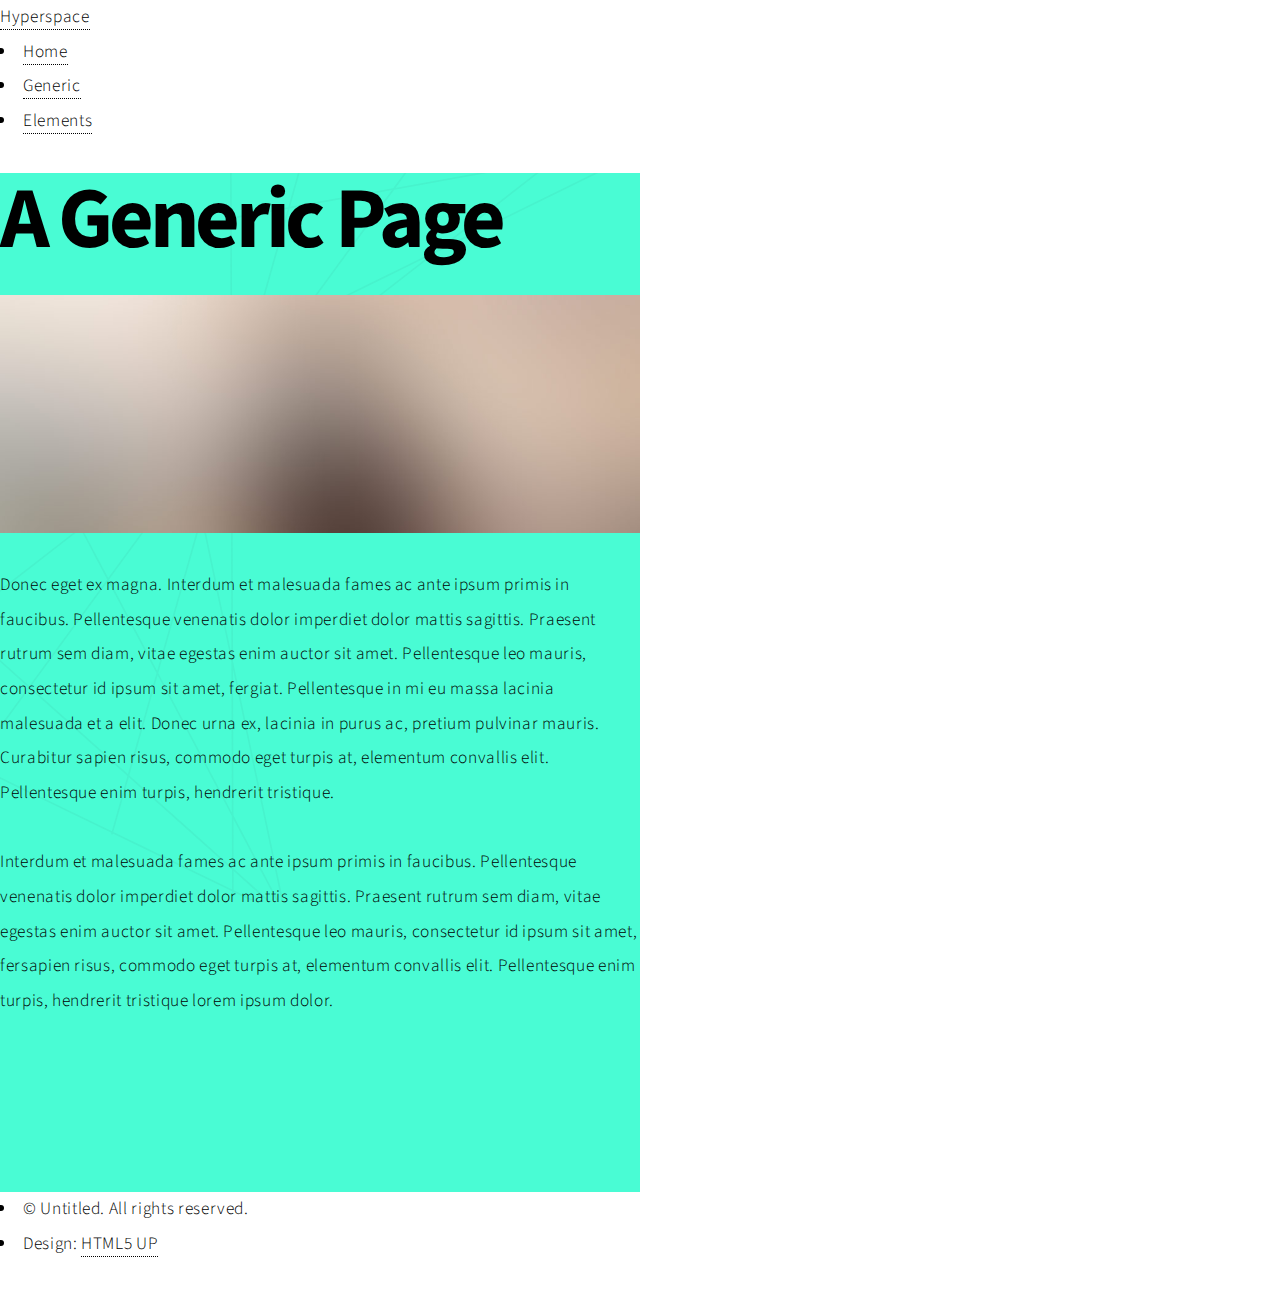
<file: generic.html>
<!DOCTYPE HTML>
<!--
	Hyperspace by HTML5 UP
	html5up.net | @ajlkn
	Free for personal and commercial use under the CCA 3.0 license (html5up.net/license)
-->
<html>
	<head>
		<title>Generic - Hyperspace by HTML5 UP</title>
		<meta charset="utf-8" />
		<meta name="viewport" content="width=device-width, initial-scale=1, user-scalable=no" />
		<link rel="stylesheet" href="assets/css/main.css" />
		<noscript><link rel="stylesheet" href="assets/css/noscript.css" /></noscript>
	</head>
	<body class="is-preload">

		<!-- Header -->
			<header id="header">
				<a href="index.html" class="title">Hyperspace</a>
				<nav>
					<ul>
						<li><a href="index.html">Home</a></li>
						<li><a href="generic.html" class="active">Generic</a></li>
						<li><a href="elements.html">Elements</a></li>
					</ul>
				</nav>
			</header>

		<!-- Wrapper -->
			<div id="wrapper">

				<!-- Main -->
					<section id="main" class="wrapper">
						<div class="inner">
							<h1 class="major">A Generic Page</h1>
							<span class="image fit"><img src="images/pic04.jpg" alt="" /></span>
							<p>Donec eget ex magna. Interdum et malesuada fames ac ante ipsum primis in faucibus. Pellentesque venenatis dolor imperdiet dolor mattis sagittis. Praesent rutrum sem diam, vitae egestas enim auctor sit amet. Pellentesque leo mauris, consectetur id ipsum sit amet, fergiat. Pellentesque in mi eu massa lacinia malesuada et a elit. Donec urna ex, lacinia in purus ac, pretium pulvinar mauris. Curabitur sapien risus, commodo eget turpis at, elementum convallis elit. Pellentesque enim turpis, hendrerit tristique.</p>
							<p>Interdum et malesuada fames ac ante ipsum primis in faucibus. Pellentesque venenatis dolor imperdiet dolor mattis sagittis. Praesent rutrum sem diam, vitae egestas enim auctor sit amet. Pellentesque leo mauris, consectetur id ipsum sit amet, fersapien risus, commodo eget turpis at, elementum convallis elit. Pellentesque enim turpis, hendrerit tristique lorem ipsum dolor.</p>
						</div>
					</section>

			</div>

		<!-- Footer -->
			<footer id="footer" class="wrapper alt">
				<div class="inner">
					<ul class="menu">
						<li>&copy; Untitled. All rights reserved.</li><li>Design: <a href="http://html5up.net">HTML5 UP</a></li>
					</ul>
				</div>
			</footer>

		<!-- Scripts -->
			<script src="assets/js/jquery.min.js"></script>
			<script src="assets/js/jquery.scrollex.min.js"></script>
			<script src="assets/js/jquery.scrolly.min.js"></script>
			<script src="assets/js/browser.min.js"></script>
			<script src="assets/js/breakpoints.min.js"></script>
			<script src="assets/js/util.js"></script>
			<script src="assets/js/main.js"></script>

	</body>
</html>
</file>
<file: assets/css/noscript.css>
/*
	Hyperspace by HTML5 UP
	html5up.net | @ajlkn
	Free for personal and commercial use under the CCA 3.0 license (html5up.net/license)
*/

/* Spotlights */

	.spotlights > section > .image:before {
		opacity: 0 !important;
	}

	.spotlights > section > .content > .inner {
		-moz-transform: none !important;
		-webkit-transform: none !important;
		-ms-transform: none !important;
		transform: none !important;
		opacity: 1 !important;
	}

/* Wrapper */

	.wrapper > .inner {
		opacity: 1 !important;
		-moz-transform: none !important;
		-webkit-transform: none !important;
		-ms-transform: none !important;
		transform: none !important;
	}

/* Sidebar */

	#sidebar > .inner {
		opacity: 1 !important;
	}

	#sidebar nav > ul > li {
		-moz-transform: none !important;
		-webkit-transform: none !important;
		-ms-transform: none !important;
		transform: none !important;
		opacity: 1 !important;
	}
</file>
<file: assets/css/main.css>
@import url(fontawesome-all.min.css);
@import url("https://fonts.googleapis.com/css?family=Source+Sans+Pro:300,600,700,300i,600i,700i|Raleway:600,800");

/*
	Paradigm Shift by HTML5 UP
	html5up.net | @ajlkn
	Free for personal and commercial use under the CCA 3.0 license (html5up.net/license)
*/

html, body, div, span, applet, object,
iframe, h1, h2, h3, h4, h5, h6, p, blockquote,
pre, a, abbr, acronym, address, big, cite,
code, del, dfn, em, img, ins, kbd, q, s, samp,
small, strike, strong, sub, sup, tt, var, b,
u, i, center, dl, dt, dd, ol, ul, li, fieldset,
form, label, legend, table, caption, tbody,
tfoot, thead, tr, th, td, article, aside,
canvas, details, embed, figure, figcaption,
footer, header, hgroup, menu, nav, output, ruby,
section, summary, time, mark, audio, video {
	margin: 0;
	padding: 0;
	border: 0;
	font-size: 100%;
	font: inherit;
	vertical-align: baseline;}

article, aside, details, figcaption, figure,
footer, header, hgroup, menu, nav, section {
	display: block;}

body {
	line-height: 1;
}

ol, ul {
	list-style: none;
}

blockquote, q {
	quotes: none;
}

	blockquote:before, blockquote:after, q:before, q:after {
		content: '';
		content: none;
	}

table {
	border-collapse: collapse;
	border-spacing: 0;
}

body {
	-webkit-text-size-adjust: none;
}

mark {
	background-color: transparent;
	color: inherit;
}

input::-moz-focus-inner {
	border: 0;
	padding: 0;
}

input, select, textarea {
	-moz-appearance: none;
	-webkit-appearance: none;
	-ms-appearance: none;
	appearance: none;
}

/* Basic */

	@-ms-viewport {
		width: device-width;
	}

	body {
		-ms-overflow-style: scrollbar;
	}

	@media screen and (max-width: 480px) {

		html, body {
			min-width: 320px;
		}

	}

	html {
		box-sizing: border-box;
	}

	*, *:before, *:after {
		box-sizing: inherit;
	}

	html {
		overflow-x: hidden;
	}

	body {
		background: #ffffff;
		overflow-x: hidden;
	}

		body.is-preload *, body.is-preload *:before, body.is-preload *:after {
			-moz-animation: none !important;
			-webkit-animation: none !important;
			-ms-animation: none !important;
			animation: none !important;
			-moz-transition: none !important;
			-webkit-transition: none !important;
			-ms-transition: none !important;
			transition: none !important;
		}

/* Typography */

	html {
		font-size: 18pt;
	}

		@media screen and (max-width: 1920px) {

			html {
				font-size: 13pt;
			}

		}

		@media screen and (max-width: 1152px) {

			html {
				font-size: 14pt;
			}

		}

		@media screen and (max-width: 736px) {

			html {
				font-size: 12pt;
			}

		}

		@media screen and (max-width: 480px) {

			html {
				font-size: 11pt;
			}

		}

	body {
		background-color: #ffffff;
		color: #000000;
	}

	body, input, select, textarea {
		color: #000000;
		font-family: "Source Sans Pro", Helvetica, sans-serif;
		font-size: 1rem;
		font-weight: 300;
		letter-spacing: 0.0375em;
		line-height: 2;
	}

	a {
		-moz-transition: border-bottom-color 0.25s ease-in-out;
		-webkit-transition: border-bottom-color 0.25s ease-in-out;
		-ms-transition: border-bottom-color 0.25s ease-in-out;
		transition: border-bottom-color 0.25s ease-in-out;
		text-decoration: none;
		color: #000000;
		border-bottom: dotted 1px;
	}

		a:hover {
			text-decoration: none;
			border-bottom-color: transparent;
		}

	strong, b {
		font-weight: 600;
		color: #000000;
	}

	em, i {
		font-style: italic;
	}

	p {
		margin: 0 0 2rem 0;
	}

	h1, h2, h3, h4, h5, h6 {
		color: #000000;
		font-family: "Raleway", Helvetica, sans-serif;
		font-weight: 600;
		letter-spacing: 0.175em;
		line-height: 1.75;
		margin: 0 0 1.5rem 0;
		text-transform: uppercase;
	}

		h1 a, h2 a, h3 a, h4 a, h5 a, h6 a {
			color: inherit;
			text-decoration: none;
		}

	h1 {
		font-family: "Source Sans Pro", Helvetica, sans-serif;
		font-size: 5rem;
		font-weight: 700;
		letter-spacing: -0.05em;
		line-height: 1.1;
		margin: 0 0 1.5rem 0;
		text-transform: none;
	}

	h2 {
		font-size: 1.25rem;
		font-weight: 800;
		margin: 0 0 2rem 0;
	}

	h3 {
		font-size: 0.875rem;
	}

	h4 {
		font-size: 0.875rem;
	}

	h5 {
		font-size: 0.75rem;
	}

	h6 {
		font-size: 0.625rem;
	}

	@media screen and (max-width: 736px) {

		h1 {
			font-size: 4.5rem;
			line-height: 1.1;
		}

		h2 {
			font-size: 1.25rem;
			line-height: 1.7;
		}

		h3 {
			font-size: 0.9rem;
		}

		h4 {
			font-size: 0.75rem;
		}

		h5 {
			font-size: 0.675rem;
		}

	}

	@media screen and (max-width: 360px) {

		h1 {
			font-size: 3.75rem;
		}

		h2 {
			font-size: 1.125rem;
		}

		h3 {
			font-size: 0.8rem;
		}

		h4 {
			font-size: 0.675rem;
		}

		h5 {
			font-size: 0.675rem;
		}

	}

	sub {
		font-size: 0.8rem;
		position: relative;
		top: 0.5rem;
	}

	sup {
		font-size: 0.8rem;
		position: relative;
		top: -0.5rem;
	}

	blockquote {
		border-left: solid 0.5rem rgba(144, 144, 144, 0.25);
		font-style: italic;
		margin: 0 0 2rem 0;
		padding: 1rem 0 1rem 2rem;
	}

	code {
		background: rgba(144, 144, 144, 0.1);
		border-radius: 0.325rem;
		font-family: "Courier New", monospace;
		font-size: 0.9rem;
		margin: 0 0.25rem;
		padding: 0.25rem 0.65rem;
	}

	pre {
		-webkit-overflow-scrolling: touch;
		font-family: "Courier New", monospace;
		font-size: 0.9rem;
		margin: 0 0 2rem 0;
		width: 100%;
	}

		pre code {
			display: block;
			line-height: 1.75;
			padding: 1rem 1.5rem;
			overflow-x: auto;
		}

	hr {
		border: 0;
		border-bottom: solid 2px rgba(144, 144, 144, 0.25);
		margin: 3rem 0;
	}

		hr.major {
			margin: 5rem 0;
		}

		@media screen and (max-width: 736px) {

			hr.major {
				margin: 3rem 0;
			}

		}

/* Row */

	.row {
		display: flex;
		flex-wrap: wrap;
		box-sizing: border-box;
		align-items: stretch;
	}

		.row > * {
			box-sizing: border-box;
		}

		.row.gtr-uniform > * > :last-child {
			margin-bottom: 0;
		}

		.row.aln-left {
			justify-content: flex-start;
		}

		.row.aln-center {
			justify-content: center;
		}

		.row.aln-right {
			justify-content: flex-end;
		}

		.row.aln-top {
			align-items: flex-start;
		}

		.row.aln-middle {
			align-items: center;
		}

		.row.aln-bottom {
			align-items: flex-end;
		}

		.row > .imp {
			order: -1;
		}

		.row > .col-1 {
			width: 8.33333%;
		}

		.row > .off-1 {
			margin-left: 8.33333%;
		}

		.row > .col-2 {
			width: 16.66667%;
		}

		.row > .off-2 {
			margin-left: 16.66667%;
		}

		.row > .col-3 {
			width: 25%;
		}

		.row > .off-3 {
			margin-left: 25%;
		}

		.row > .col-4 {
			width: 33.33333%;
		}

		.row > .off-4 {
			margin-left: 33.33333%;
		}

		.row > .col-5 {
			width: 41.66667%;
		}

		.row > .off-5 {
			margin-left: 41.66667%;
		}

		.row > .col-6 {
			width: 50%;
		}

		.row > .off-6 {
			margin-left: 50%;
		}

		.row > .col-7 {
			width: 58.33333%;
		}

		.row > .off-7 {
			margin-left: 58.33333%;
		}

		.row > .col-8 {
			width: 66.66667%;
		}

		.row > .off-8 {
			margin-left: 66.66667%;
		}

		.row > .col-9 {
			width: 75%;
		}

		.row > .off-9 {
			margin-left: 75%;
		}

		.row > .col-10 {
			width: 83.33333%;
		}

		.row > .off-10 {
			margin-left: 83.33333%;
		}

		.row > .col-11 {
			width: 91.66667%;
		}

		.row > .off-11 {
			margin-left: 91.66667%;
		}

		.row > .col-12 {
			width: 100%;
		}

		.row > .off-12 {
			margin-left: 100%;
		}

		.row.gtr-0 {
			margin-top: 0;
			margin-left: 0rem;
		}

			.row.gtr-0 > * {
				padding: 0 0 0 0rem;
			}

			.row.gtr-0.gtr-uniform {
				margin-top: 0rem;
			}

				.row.gtr-0.gtr-uniform > * {
					padding-top: 0rem;
				}

		.row.gtr-25 {
			margin-top: 0;
			margin-left: -0.5rem;
		}

			.row.gtr-25 > * {
				padding: 0 0 0 0.5rem;
			}

			.row.gtr-25.gtr-uniform {
				margin-top: -0.5rem;
			}

				.row.gtr-25.gtr-uniform > * {
					padding-top: 0.5rem;
				}

		.row.gtr-50 {
			margin-top: 0;
			margin-left: -1rem;
		}

			.row.gtr-50 > * {
				padding: 0 0 0 1rem;
			}

			.row.gtr-50.gtr-uniform {
				margin-top: -1rem;
			}

				.row.gtr-50.gtr-uniform > * {
					padding-top: 1rem;
				}

		.row {
			margin-top: 0;
			margin-left: -2rem;
		}

			.row > * {
				padding: 0 0 0 2rem;
			}

			.row.gtr-uniform {
				margin-top: -2rem;
			}

				.row.gtr-uniform > * {
					padding-top: 2rem;
				}

		.row.gtr-150 {
			margin-top: 0;
			margin-left: -3rem;
		}

			.row.gtr-150 > * {
				padding: 0 0 0 3rem;
			}

			.row.gtr-150.gtr-uniform {
				margin-top: -3rem;
			}

				.row.gtr-150.gtr-uniform > * {
					padding-top: 3rem;
				}

		.row.gtr-200 {
			margin-top: 0;
			margin-left: -4rem;
		}

			.row.gtr-200 > * {
				padding: 0 0 0 4rem;
			}

			.row.gtr-200.gtr-uniform {
				margin-top: -4rem;
			}

				.row.gtr-200.gtr-uniform > * {
					padding-top: 4rem;
				}

		@media screen and (max-width: 1920px) {

			.row {
				display: flex;
				flex-wrap: wrap;
				box-sizing: border-box;
				align-items: stretch;
			}

				.row > * {
					box-sizing: border-box;
				}

				.row.gtr-uniform > * > :last-child {
					margin-bottom: 0;
				}

				.row.aln-left {
					justify-content: flex-start;
				}

				.row.aln-center {
					justify-content: center;
				}

				.row.aln-right {
					justify-content: flex-end;
				}

				.row.aln-top {
					align-items: flex-start;
				}

				.row.aln-middle {
					align-items: center;
				}

				.row.aln-bottom {
					align-items: flex-end;
				}

				.row > .imp-xlarge {
					order: -1;
				}

				.row > .col-1-xlarge {
					width: 8.33333%;
				}

				.row > .off-1-xlarge {
					margin-left: 8.33333%;
				}

				.row > .col-2-xlarge {
					width: 16.66667%;
				}

				.row > .off-2-xlarge {
					margin-left: 16.66667%;
				}

				.row > .col-3-xlarge {
					width: 25%;
				}

				.row > .off-3-xlarge {
					margin-left: 25%;
				}

				.row > .col-4-xlarge {
					width: 33.33333%;
				}

				.row > .off-4-xlarge {
					margin-left: 33.33333%;
				}

				.row > .col-5-xlarge {
					width: 41.66667%;
				}

				.row > .off-5-xlarge {
					margin-left: 41.66667%;
				}

				.row > .col-6-xlarge {
					width: 50%;
				}

				.row > .off-6-xlarge {
					margin-left: 50%;
				}

				.row > .col-7-xlarge {
					width: 58.33333%;
				}

				.row > .off-7-xlarge {
					margin-left: 58.33333%;
				}

				.row > .col-8-xlarge {
					width: 66.66667%;
				}

				.row > .off-8-xlarge {
					margin-left: 66.66667%;
				}

				.row > .col-9-xlarge {
					width: 75%;
				}

				.row > .off-9-xlarge {
					margin-left: 75%;
				}

				.row > .col-10-xlarge {
					width: 83.33333%;
				}

				.row > .off-10-xlarge {
					margin-left: 83.33333%;
				}

				.row > .col-11-xlarge {
					width: 91.66667%;
				}

				.row > .off-11-xlarge {
					margin-left: 91.66667%;
				}

				.row > .col-12-xlarge {
					width: 100%;
				}

				.row > .off-12-xlarge {
					margin-left: 100%;
				}

				.row.gtr-0 {
					margin-top: 0;
					margin-left: 0rem;
				}

					.row.gtr-0 > * {
						padding: 0 0 0 0rem;
					}

					.row.gtr-0.gtr-uniform {
						margin-top: 0rem;
					}

						.row.gtr-0.gtr-uniform > * {
							padding-top: 0rem;
						}

				.row.gtr-25 {
					margin-top: 0;
					margin-left: -0.5rem;
				}

					.row.gtr-25 > * {
						padding: 0 0 0 0.5rem;
					}

					.row.gtr-25.gtr-uniform {
						margin-top: -0.5rem;
					}

						.row.gtr-25.gtr-uniform > * {
							padding-top: 0.5rem;
						}

				.row.gtr-50 {
					margin-top: 0;
					margin-left: -1rem;
				}

					.row.gtr-50 > * {
						padding: 0 0 0 1rem;
					}

					.row.gtr-50.gtr-uniform {
						margin-top: -1rem;
					}

						.row.gtr-50.gtr-uniform > * {
							padding-top: 1rem;
						}

				.row {
					margin-top: 0;
					margin-left: -2rem;
				}

					.row > * {
						padding: 0 0 0 2rem;
					}

					.row.gtr-uniform {
						margin-top: -2rem;
					}

						.row.gtr-uniform > * {
							padding-top: 2rem;
						}

				.row.gtr-150 {
					margin-top: 0;
					margin-left: -3rem;
				}

					.row.gtr-150 > * {
						padding: 0 0 0 3rem;
					}

					.row.gtr-150.gtr-uniform {
						margin-top: -3rem;
					}

						.row.gtr-150.gtr-uniform > * {
							padding-top: 3rem;
						}

				.row.gtr-200 {
					margin-top: 0;
					margin-left: -4rem;
				}

					.row.gtr-200 > * {
						padding: 0 0 0 4rem;
					}

					.row.gtr-200.gtr-uniform {
						margin-top: -4rem;
					}

						.row.gtr-200.gtr-uniform > * {
							padding-top: 4rem;
						}

		}

		@media screen and (max-width: 1280px) {

			.row {
				display: flex;
				flex-wrap: wrap;
				box-sizing: border-box;
				align-items: stretch;
			}

				.row > * {
					box-sizing: border-box;
				}

				.row.gtr-uniform > * > :last-child {
					margin-bottom: 0;
				}

				.row.aln-left {
					justify-content: flex-start;
				}

				.row.aln-center {
					justify-content: center;
				}

				.row.aln-right {
					justify-content: flex-end;
				}

				.row.aln-top {
					align-items: flex-start;
				}

				.row.aln-middle {
					align-items: center;
				}

				.row.aln-bottom {
					align-items: flex-end;
				}

				.row > .imp-large {
					order: -1;
				}

				.row > .col-1-large {
					width: 8.33333%;
				}

				.row > .off-1-large {
					margin-left: 8.33333%;
				}

				.row > .col-2-large {
					width: 16.66667%;
				}

				.row > .off-2-large {
					margin-left: 16.66667%;
				}

				.row > .col-3-large {
					width: 25%;
				}

				.row > .off-3-large {
					margin-left: 25%;
				}

				.row > .col-4-large {
					width: 33.33333%;
				}

				.row > .off-4-large {
					margin-left: 33.33333%;
				}

				.row > .col-5-large {
					width: 41.66667%;
				}

				.row > .off-5-large {
					margin-left: 41.66667%;
				}

				.row > .col-6-large {
					width: 50%;
				}

				.row > .off-6-large {
					margin-left: 50%;
				}

				.row > .col-7-large {
					width: 58.33333%;
				}

				.row > .off-7-large {
					margin-left: 58.33333%;
				}

				.row > .col-8-large {
					width: 66.66667%;
				}

				.row > .off-8-large {
					margin-left: 66.66667%;
				}

				.row > .col-9-large {
					width: 75%;
				}

				.row > .off-9-large {
					margin-left: 75%;
				}

				.row > .col-10-large {
					width: 83.33333%;
				}

				.row > .off-10-large {
					margin-left: 83.33333%;
				}

				.row > .col-11-large {
					width: 91.66667%;
				}

				.row > .off-11-large {
					margin-left: 91.66667%;
				}

				.row > .col-12-large {
					width: 100%;
				}

				.row > .off-12-large {
					margin-left: 100%;
				}

				.row.gtr-0 {
					margin-top: 0;
					margin-left: 0rem;
				}

					.row.gtr-0 > * {
						padding: 0 0 0 0rem;
					}

					.row.gtr-0.gtr-uniform {
						margin-top: 0rem;
					}

						.row.gtr-0.gtr-uniform > * {
							padding-top: 0rem;
						}

				.row.gtr-25 {
					margin-top: 0;
					margin-left: -0.375rem;
				}

					.row.gtr-25 > * {
						padding: 0 0 0 0.375rem;
					}

					.row.gtr-25.gtr-uniform {
						margin-top: -0.375rem;
					}

						.row.gtr-25.gtr-uniform > * {
							padding-top: 0.375rem;
						}

				.row.gtr-50 {
					margin-top: 0;
					margin-left: -0.75rem;
				}

					.row.gtr-50 > * {
						padding: 0 0 0 0.75rem;
					}

					.row.gtr-50.gtr-uniform {
						margin-top: -0.75rem;
					}

						.row.gtr-50.gtr-uniform > * {
							padding-top: 0.75rem;
						}

				.row {
					margin-top: 0;
					margin-left: -1.5rem;
				}

					.row > * {
						padding: 0 0 0 1.5rem;
					}

					.row.gtr-uniform {
						margin-top: -1.5rem;
					}

						.row.gtr-uniform > * {
							padding-top: 1.5rem;
						}

				.row.gtr-150 {
					margin-top: 0;
					margin-left: -2.25rem;
				}

					.row.gtr-150 > * {
						padding: 0 0 0 2.25rem;
					}

					.row.gtr-150.gtr-uniform {
						margin-top: -2.25rem;
					}

						.row.gtr-150.gtr-uniform > * {
							padding-top: 2.25rem;
						}

				.row.gtr-200 {
					margin-top: 0;
					margin-left: -3rem;
				}

					.row.gtr-200 > * {
						padding: 0 0 0 3rem;
					}

					.row.gtr-200.gtr-uniform {
						margin-top: -3rem;
					}

						.row.gtr-200.gtr-uniform > * {
							padding-top: 3rem;
						}

		}

		@media screen and (max-width: 1152px) {

			.row {
				display: flex;
				flex-wrap: wrap;
				box-sizing: border-box;
				align-items: stretch;
			}

				.row > * {
					box-sizing: border-box;
				}

				.row.gtr-uniform > * > :last-child {
					margin-bottom: 0;
				}

				.row.aln-left {
					justify-content: flex-start;
				}

				.row.aln-center {
					justify-content: center;
				}

				.row.aln-right {
					justify-content: flex-end;
				}

				.row.aln-top {
					align-items: flex-start;
				}

				.row.aln-middle {
					align-items: center;
				}

				.row.aln-bottom {
					align-items: flex-end;
				}

				.row > .imp-medium {
					order: -1;
				}

				.row > .col-1-medium {
					width: 8.33333%;
				}

				.row > .off-1-medium {
					margin-left: 8.33333%;
				}

				.row > .col-2-medium {
					width: 16.66667%;
				}

				.row > .off-2-medium {
					margin-left: 16.66667%;
				}

				.row > .col-3-medium {
					width: 25%;
				}

				.row > .off-3-medium {
					margin-left: 25%;
				}

				.row > .col-4-medium {
					width: 33.33333%;
				}

				.row > .off-4-medium {
					margin-left: 33.33333%;
				}

				.row > .col-5-medium {
					width: 41.66667%;
				}

				.row > .off-5-medium {
					margin-left: 41.66667%;
				}

				.row > .col-6-medium {
					width: 50%;
				}

				.row > .off-6-medium {
					margin-left: 50%;
				}

				.row > .col-7-medium {
					width: 58.33333%;
				}

				.row > .off-7-medium {
					margin-left: 58.33333%;
				}

				.row > .col-8-medium {
					width: 66.66667%;
				}

				.row > .off-8-medium {
					margin-left: 66.66667%;
				}

				.row > .col-9-medium {
					width: 75%;
				}

				.row > .off-9-medium {
					margin-left: 75%;
				}

				.row > .col-10-medium {
					width: 83.33333%;
				}

				.row > .off-10-medium {
					margin-left: 83.33333%;
				}

				.row > .col-11-medium {
					width: 91.66667%;
				}

				.row > .off-11-medium {
					margin-left: 91.66667%;
				}

				.row > .col-12-medium {
					width: 100%;
				}

				.row > .off-12-medium {
					margin-left: 100%;
				}

				.row.gtr-0 {
					margin-top: 0;
					margin-left: 0rem;
				}

					.row.gtr-0 > * {
						padding: 0 0 0 0rem;
					}

					.row.gtr-0.gtr-uniform {
						margin-top: 0rem;
					}

						.row.gtr-0.gtr-uniform > * {
							padding-top: 0rem;
						}

				.row.gtr-25 {
					margin-top: 0;
					margin-left: -0.375rem;
				}

					.row.gtr-25 > * {
						padding: 0 0 0 0.375rem;
					}

					.row.gtr-25.gtr-uniform {
						margin-top: -0.375rem;
					}

						.row.gtr-25.gtr-uniform > * {
							padding-top: 0.375rem;
						}

				.row.gtr-50 {
					margin-top: 0;
					margin-left: -0.75rem;
				}

					.row.gtr-50 > * {
						padding: 0 0 0 0.75rem;
					}

					.row.gtr-50.gtr-uniform {
						margin-top: -0.75rem;
					}

						.row.gtr-50.gtr-uniform > * {
							padding-top: 0.75rem;
						}

				.row {
					margin-top: 0;
					margin-left: -1.5rem;
				}

					.row > * {
						padding: 0 0 0 1.5rem;
					}

					.row.gtr-uniform {
						margin-top: -1.5rem;
					}

						.row.gtr-uniform > * {
							padding-top: 1.5rem;
						}

				.row.gtr-150 {
					margin-top: 0;
					margin-left: -2.25rem;
				}

					.row.gtr-150 > * {
						padding: 0 0 0 2.25rem;
					}

					.row.gtr-150.gtr-uniform {
						margin-top: -2.25rem;
					}

						.row.gtr-150.gtr-uniform > * {
							padding-top: 2.25rem;
						}

				.row.gtr-200 {
					margin-top: 0;
					margin-left: -3rem;
				}

					.row.gtr-200 > * {
						padding: 0 0 0 3rem;
					}

					.row.gtr-200.gtr-uniform {
						margin-top: -3rem;
					}

						.row.gtr-200.gtr-uniform > * {
							padding-top: 3rem;
						}

		}

		@media screen and (max-width: 736px) {

			.row {
				display: flex;
				flex-wrap: wrap;
				box-sizing: border-box;
				align-items: stretch;
			}

				.row > * {
					box-sizing: border-box;
				}

				.row.gtr-uniform > * > :last-child {
					margin-bottom: 0;
				}

				.row.aln-left {
					justify-content: flex-start;
				}

				.row.aln-center {
					justify-content: center;
				}

				.row.aln-right {
					justify-content: flex-end;
				}

				.row.aln-top {
					align-items: flex-start;
				}

				.row.aln-middle {
					align-items: center;
				}

				.row.aln-bottom {
					align-items: flex-end;
				}

				.row > .imp-small {
					order: -1;
				}

				.row > .col-1-small {
					width: 8.33333%;
				}

				.row > .off-1-small {
					margin-left: 8.33333%;
				}

				.row > .col-2-small {
					width: 16.66667%;
				}

				.row > .off-2-small {
					margin-left: 16.66667%;
				}

				.row > .col-3-small {
					width: 25%;
				}

				.row > .off-3-small {
					margin-left: 25%;
				}

				.row > .col-4-small {
					width: 33.33333%;
				}

				.row > .off-4-small {
					margin-left: 33.33333%;
				}

				.row > .col-5-small {
					width: 41.66667%;
				}

				.row > .off-5-small {
					margin-left: 41.66667%;
				}

				.row > .col-6-small {
					width: 50%;
				}

				.row > .off-6-small {
					margin-left: 50%;
				}

				.row > .col-7-small {
					width: 58.33333%;
				}

				.row > .off-7-small {
					margin-left: 58.33333%;
				}

				.row > .col-8-small {
					width: 66.66667%;
				}

				.row > .off-8-small {
					margin-left: 66.66667%;
				}

				.row > .col-9-small {
					width: 75%;
				}

				.row > .off-9-small {
					margin-left: 75%;
				}

				.row > .col-10-small {
					width: 83.33333%;
				}

				.row > .off-10-small {
					margin-left: 83.33333%;
				}

				.row > .col-11-small {
					width: 91.66667%;
				}

				.row > .off-11-small {
					margin-left: 91.66667%;
				}

				.row > .col-12-small {
					width: 100%;
				}

				.row > .off-12-small {
					margin-left: 100%;
				}

				.row.gtr-0 {
					margin-top: 0;
					margin-left: 0rem;
				}

					.row.gtr-0 > * {
						padding: 0 0 0 0rem;
					}

					.row.gtr-0.gtr-uniform {
						margin-top: 0rem;
					}

						.row.gtr-0.gtr-uniform > * {
							padding-top: 0rem;
						}

				.row.gtr-25 {
					margin-top: 0;
					margin-left: -0.3125rem;
				}

					.row.gtr-25 > * {
						padding: 0 0 0 0.3125rem;
					}

					.row.gtr-25.gtr-uniform {
						margin-top: -0.3125rem;
					}

						.row.gtr-25.gtr-uniform > * {
							padding-top: 0.3125rem;
						}

				.row.gtr-50 {
					margin-top: 0;
					margin-left: -0.625rem;
				}

					.row.gtr-50 > * {
						padding: 0 0 0 0.625rem;
					}

					.row.gtr-50.gtr-uniform {
						margin-top: -0.625rem;
					}

						.row.gtr-50.gtr-uniform > * {
							padding-top: 0.625rem;
						}

				.row {
					margin-top: 0;
					margin-left: -1.25rem;
				}

					.row > * {
						padding: 0 0 0 1.25rem;
					}

					.row.gtr-uniform {
						margin-top: -1.25rem;
					}

						.row.gtr-uniform > * {
							padding-top: 1.25rem;
						}

				.row.gtr-150 {
					margin-top: 0;
					margin-left: -1.875rem;
				}

					.row.gtr-150 > * {
						padding: 0 0 0 1.875rem;
					}

					.row.gtr-150.gtr-uniform {
						margin-top: -1.875rem;
					}

						.row.gtr-150.gtr-uniform > * {
							padding-top: 1.875rem;
						}

				.row.gtr-200 {
					margin-top: 0;
					margin-left: -2.5rem;
				}

					.row.gtr-200 > * {
						padding: 0 0 0 2.5rem;
					}

					.row.gtr-200.gtr-uniform {
						margin-top: -2.5rem;
					}

						.row.gtr-200.gtr-uniform > * {
							padding-top: 2.5rem;
						}

		}

		@media screen and (max-width: 480px) {

			.row {
				display: flex;
				flex-wrap: wrap;
				box-sizing: border-box;
				align-items: stretch;
			}

				.row > * {
					box-sizing: border-box;
				}

				.row.gtr-uniform > * > :last-child {
					margin-bottom: 0;
				}

				.row.aln-left {
					justify-content: flex-start;
				}

				.row.aln-center {
					justify-content: center;
				}

				.row.aln-right {
					justify-content: flex-end;
				}

				.row.aln-top {
					align-items: flex-start;
				}

				.row.aln-middle {
					align-items: center;
				}

				.row.aln-bottom {
					align-items: flex-end;
				}

				.row > .imp-xsmall {
					order: -1;
				}

				.row > .col-1-xsmall {
					width: 8.33333%;
				}

				.row > .off-1-xsmall {
					margin-left: 8.33333%;
				}

				.row > .col-2-xsmall {
					width: 16.66667%;
				}

				.row > .off-2-xsmall {
					margin-left: 16.66667%;
				}

				.row > .col-3-xsmall {
					width: 25%;
				}

				.row > .off-3-xsmall {
					margin-left: 25%;
				}

				.row > .col-4-xsmall {
					width: 33.33333%;
				}

				.row > .off-4-xsmall {
					margin-left: 33.33333%;
				}

				.row > .col-5-xsmall {
					width: 41.66667%;
				}

				.row > .off-5-xsmall {
					margin-left: 41.66667%;
				}

				.row > .col-6-xsmall {
					width: 50%;
				}

				.row > .off-6-xsmall {
					margin-left: 50%;
				}

				.row > .col-7-xsmall {
					width: 58.33333%;
				}

				.row > .off-7-xsmall {
					margin-left: 58.33333%;
				}

				.row > .col-8-xsmall {
					width: 66.66667%;
				}

				.row > .off-8-xsmall {
					margin-left: 66.66667%;
				}

				.row > .col-9-xsmall {
					width: 75%;
				}

				.row > .off-9-xsmall {
					margin-left: 75%;
				}

				.row > .col-10-xsmall {
					width: 83.33333%;
				}

				.row > .off-10-xsmall {
					margin-left: 83.33333%;
				}

				.row > .col-11-xsmall {
					width: 91.66667%;
				}

				.row > .off-11-xsmall {
					margin-left: 91.66667%;
				}

				.row > .col-12-xsmall {
					width: 100%;
				}

				.row > .off-12-xsmall {
					margin-left: 100%;
				}

				.row.gtr-0 {
					margin-top: 0;
					margin-left: 0rem;
				}

					.row.gtr-0 > * {
						padding: 0 0 0 0rem;
					}

					.row.gtr-0.gtr-uniform {
						margin-top: 0rem;
					}

						.row.gtr-0.gtr-uniform > * {
							padding-top: 0rem;
						}

				.row.gtr-25 {
					margin-top: 0;
					margin-left: -0.3125rem;
				}

					.row.gtr-25 > * {
						padding: 0 0 0 0.3125rem;
					}

					.row.gtr-25.gtr-uniform {
						margin-top: -0.3125rem;
					}

						.row.gtr-25.gtr-uniform > * {
							padding-top: 0.3125rem;
						}

				.row.gtr-50 {
					margin-top: 0;
					margin-left: -0.625rem;
				}

					.row.gtr-50 > * {
						padding: 0 0 0 0.625rem;
					}

					.row.gtr-50.gtr-uniform {
						margin-top: -0.625rem;
					}

						.row.gtr-50.gtr-uniform > * {
							padding-top: 0.625rem;
						}

				.row {
					margin-top: 0;
					margin-left: -1.25rem;
				}

					.row > * {
						padding: 0 0 0 1.25rem;
					}

					.row.gtr-uniform {
						margin-top: -1.25rem;
					}

						.row.gtr-uniform > * {
							padding-top: 1.25rem;
						}

				.row.gtr-150 {
					margin-top: 0;
					margin-left: -1.875rem;
				}

					.row.gtr-150 > * {
						padding: 0 0 0 1.875rem;
					}

					.row.gtr-150.gtr-uniform {
						margin-top: -1.875rem;
					}

						.row.gtr-150.gtr-uniform > * {
							padding-top: 1.875rem;
						}

				.row.gtr-200 {
					margin-top: 0;
					margin-left: -2.5rem;
				}

					.row.gtr-200 > * {
						padding: 0 0 0 2.5rem;
					}

					.row.gtr-200.gtr-uniform {
						margin-top: -2.5rem;
					}

						.row.gtr-200.gtr-uniform > * {
							padding-top: 2.5rem;
						}

		}

/* Box */

	.box {
		border: solid 2px rgba(144, 144, 144, 0.25);
		border-radius: 0.325rem;
		margin-bottom: 2rem;
		padding: 1.5rem;
	}

		.box > :last-child {
			margin-bottom: 0;
		}

		.box.alt {
			border: 0;
			border-radius: 0;
			padding: 0;
		}

/* Button */

	input[type="submit"],
	input[type="reset"],
	input[type="button"],
	button,
	.button {
		-moz-appearance: none;
		-webkit-appearance: none;
		-ms-appearance: none;
		appearance: none;
		-moz-transition: background-color 0.25s ease-in-out, box-shadow 0.25s ease-in-out, color 0.25s ease-in-out;
		-webkit-transition: background-color 0.25s ease-in-out, box-shadow 0.25s ease-in-out, color 0.25s ease-in-out;
		-ms-transition: background-color 0.25s ease-in-out, box-shadow 0.25s ease-in-out, color 0.25s ease-in-out;
		transition: background-color 0.25s ease-in-out, box-shadow 0.25s ease-in-out, color 0.25s ease-in-out;
		background-color: transparent;
		border-radius: 0.325rem;
		border: 0;
		box-shadow: inset 0 0 0 2px rgba(144, 144, 144, 0.25);
		color: #000000 !important;
		cursor: pointer;
		display: inline-block;
		font-family: "Raleway", Helvetica, sans-serif;
		font-size: 0.6rem;
		font-weight: 600;
		height: 3rem;
		letter-spacing: 0.175em;
		line-height: 3rem;
		padding: 0 2rem;
		text-align: center;
		text-decoration: none;
		text-transform: uppercase;
		white-space: nowrap;
	}

		input[type="submit"]:hover,
		input[type="reset"]:hover,
		input[type="button"]:hover,
		button:hover,
		.button:hover {
			box-shadow: inset 0 0 0 2px #2ee4bb;
			color: #2ee4bb !important;
		}

		input[type="submit"]:active,
		input[type="reset"]:active,
		input[type="button"]:active,
		button:active,
		.button:active {
			background-color: rgba(73, 252, 212, 0.25);
			box-shadow: inset 0 0 0 2px #2ee4bb;
			color: #2ee4bb !important;
		}

		input[type="submit"].small,
		input[type="reset"].small,
		input[type="button"].small,
		button.small,
		.button.small {
			font-size: 0.5rem;
			height: 2.25rem;
			line-height: 2.25rem;
			padding: 0 1.25rem;
		}

		input[type="submit"].large,
		input[type="reset"].large,
		input[type="button"].large,
		button.large,
		.button.large {
			font-size: 0.7rem;
			height: 3.2625rem;
			line-height: 3.2625rem;
			padding: 0 3.25rem;
		}

		input[type="submit"].wide,
		input[type="reset"].wide,
		input[type="button"].wide,
		button.wide,
		.button.wide {
			min-width: 13rem;
		}

		input[type="submit"].icon:before,
		input[type="reset"].icon:before,
		input[type="button"].icon:before,
		button.icon:before,
		.button.icon:before {
			margin-right: 0.5rem;
		}

		input[type="submit"].fit,
		input[type="reset"].fit,
		input[type="button"].fit,
		button.fit,
		.button.fit {
			width: 100%;
		}

		input[type="submit"].disabled, input[type="submit"]:disabled,
		input[type="reset"].disabled,
		input[type="reset"]:disabled,
		input[type="button"].disabled,
		input[type="button"]:disabled,
		button.disabled,
		button:disabled,
		.button.disabled,
		.button:disabled {
			pointer-events: none;
			opacity: 0.25;
		}

		input[type="submit"].primary,
		input[type="reset"].primary,
		input[type="button"].primary,
		button.primary,
		.button.primary {
			background-color: #49fcd4;
			box-shadow: none;
			color: #000000 !important;
		}

			input[type="submit"].primary:hover,
			input[type="reset"].primary:hover,
			input[type="button"].primary:hover,
			button.primary:hover,
			.button.primary:hover {
				background-color: #93ffe7;
			}

			input[type="submit"].primary:active,
			input[type="reset"].primary:active,
			input[type="button"].primary:active,
			button.primary:active,
			.button.primary:active {
				background-color: #44f2cb;
			}

		@media screen and (max-width: 736px) {

			input[type="submit"],
			input[type="reset"],
			input[type="button"],
			button,
			.button {
				font-size: 0.7rem;
				height: 3.3rem;
				line-height: 3.3rem;
			}

				input[type="submit"].large,
				input[type="reset"].large,
				input[type="button"].large,
				button.large,
				.button.large {
					font-size: 0.8rem;
					height: 3.75rem;
					line-height: 3.75rem;
				}

				input[type="submit"].small,
				input[type="reset"].small,
				input[type="button"].small,
				button.small,
				.button.small {
					font-size: 0.6rem;
					height: 3rem;
					line-height: 3rem;
				}

		}

/* Form */

	form {
		margin: 0 0 2rem 0;
	}

		form > :last-child {
			margin-bottom: 0;
		}

		form > .fields {
			display: -moz-flex;
			display: -webkit-flex;
			display: -ms-flex;
			display: flex;
			-moz-flex-wrap: wrap;
			-webkit-flex-wrap: wrap;
			-ms-flex-wrap: wrap;
			flex-wrap: wrap;
			margin: -2rem 0 2rem -2rem;
			width: calc(100% + 4rem);
		}

			form > .fields > .field {
				-moz-flex-grow: 0;
				-webkit-flex-grow: 0;
				-ms-flex-grow: 0;
				flex-grow: 0;
				-moz-flex-shrink: 0;
				-webkit-flex-shrink: 0;
				-ms-flex-shrink: 0;
				flex-shrink: 0;
				padding: 2rem 0 0 2rem;
				width: calc(100% - 2rem);
			}

				form > .fields > .field > :last-child {
					margin-bottom: 0;
				}

				form > .fields > .field.half {
					width: calc(50% - 1rem);
				}

				form > .fields > .field.third {
					width: calc(100%/3 - 0.66667rem);
				}

				form > .fields > .field.quarter {
					width: calc(25% - 0.5rem);
				}

		@media screen and (max-width: 480px) {

			form > .fields {
				margin: -1.5rem 0 2rem -1.5rem;
				width: calc(100% + 3rem);
			}

				form > .fields > .field {
					padding: 1.5rem 0 0 1.5rem;
					width: calc(100% - 1.5rem);
				}

					form > .fields > .field.half {
						width: calc(100% - 1.5rem);
					}

					form > .fields > .field.third {
						width: calc(100% - 1.5rem);
					}

					form > .fields > .field.quarter {
						width: calc(100% - 1.5rem);
					}

		}

	input[type="text"],
	input[type="password"],
	input[type="email"],
	input[type="tel"],
	input[type="search"],
	input[type="url"],
	select,
	textarea {
		-moz-appearance: none;
		-webkit-appearance: none;
		-ms-appearance: none;
		appearance: none;
		border-radius: 0.325rem;
		border: solid 2px rgba(144, 144, 144, 0.25);
		color: inherit;
		display: block;
		outline: 0;
		padding: 0 1rem;
		text-decoration: none;
		width: 100%;
	}

		input[type="text"]:invalid,
		input[type="password"]:invalid,
		input[type="email"]:invalid,
		input[type="tel"]:invalid,
		input[type="search"]:invalid,
		input[type="url"]:invalid,
		select:invalid,
		textarea:invalid {
			box-shadow: none;
		}

		input[type="text"]:focus,
		input[type="password"]:focus,
		input[type="email"]:focus,
		input[type="tel"]:focus,
		input[type="search"]:focus,
		input[type="url"]:focus,
		select:focus,
		textarea:focus {
			border-color: #2ee4bb;
		}

	label {
		color: #000000;
		display: block;
		font-family: "Raleway", Helvetica, sans-serif;
		font-size: 0.75rem;
		font-weight: 600;
		letter-spacing: 0.175em;
		line-height: 1.75;
		margin: 0 0 1rem 0;
		text-transform: uppercase;
	}

	input[type="text"],
	input[type="password"],
	input[type="email"],
	input[type="tel"],
	input[type="search"],
	input[type="url"] {
		height: 3rem;
	}

	select {
		background-image: url("data:image/svg+xml;charset=utf8,%3Csvg xmlns='http://www.w3.org/2000/svg' width='40' height='40' preserveAspectRatio='none' viewBox='0 0 40 40'%3E%3Cpath d='M9.4,12.3l10.4,10.4l10.4-10.4c0.2-0.2,0.5-0.4,0.9-0.4c0.3,0,0.6,0.1,0.9,0.4l3.3,3.3c0.2,0.2,0.4,0.5,0.4,0.9 c0,0.4-0.1,0.6-0.4,0.9L20.7,31.9c-0.2,0.2-0.5,0.4-0.9,0.4c-0.3,0-0.6-0.1-0.9-0.4L4.3,17.3c-0.2-0.2-0.4-0.5-0.4-0.9 c0-0.4,0.1-0.6,0.4-0.9l3.3-3.3c0.2-0.2,0.5-0.4,0.9-0.4S9.1,12.1,9.4,12.3z' fill='rgba(144, 144, 144, 0.25)' /%3E%3C/svg%3E");
		background-position: calc(100% - 1rem) center;
		background-repeat: no-repeat;
		background-size: 1.25rem;
		height: 3rem;
		padding-right: 3rem;
		text-overflow: ellipsis;
	}

		select option {
			background-color: #ffffff;
			color: #000000;
		}

		select:focus::-ms-value {
			background-color: transparent;
		}

		select::-ms-expand {
			display: none;
		}

	textarea {
		padding: 0.75rem 1rem;
	}

	input[type="checkbox"],
	input[type="radio"] {
		-moz-appearance: none;
		-webkit-appearance: none;
		-ms-appearance: none;
		appearance: none;
		display: block;
		float: left;
		margin-right: -2rem;
		opacity: 0;
		width: 1rem;
		z-index: -1;
	}

		input[type="checkbox"] + label,
		input[type="radio"] + label {
			text-decoration: none;
			color: #000000;
			cursor: pointer;
			display: inline-block;
			font-family: "Source Sans Pro", Helvetica, sans-serif;
			font-size: 1rem;
			font-weight: 300;
			letter-spacing: 0.0375em;
			padding-left: 2.675rem;
			padding-right: 0.875rem;
			position: relative;
			text-transform: none;
		}

			input[type="checkbox"] + label:before,
			input[type="radio"] + label:before {
				-moz-osx-font-smoothing: grayscale;
				-webkit-font-smoothing: antialiased;
				display: inline-block;
				font-style: normal;
				font-variant: normal;
				text-rendering: auto;
				line-height: 1;
				text-transform: none !important;
				font-family: 'Font Awesome 5 Free';
				font-weight: 900;
			}

			input[type="checkbox"] + label:before,
			input[type="radio"] + label:before {
				border-radius: 0.325rem;
				border: solid 2px rgba(144, 144, 144, 0.25);
				content: '';
				display: inline-block;
				font-size: 0.8rem;
				height: 2.25rem;
				left: 0;
				line-height: 2.25rem;
				position: absolute;
				text-align: center;
				top: -0.15rem;
				width: 2.25rem;
			}

		input[type="checkbox"]:checked + label:before,
		input[type="radio"]:checked + label:before {
			content: '\f00c';
			background-color: #49fcd4;
			border-color: #49fcd4;
			color: #ffffff;
		}

		input[type="checkbox"]:focus + label:before,
		input[type="radio"]:focus + label:before {
			border-color: #49fcd4;
			box-shadow: 0 0 0 1px #49fcd4;
		}

	input[type="checkbox"] + label:before {
		border-radius: 0.325rem;
	}

	input[type="radio"] + label:before {
		border-radius: 100%;
	}

	::-webkit-input-placeholder {
		opacity: 1.0;
		color: rgba(0, 0, 0, 0.25) !important;
	}

	:-moz-placeholder {
		opacity: 1.0;
		color: rgba(0, 0, 0, 0.25) !important;
	}

	::-moz-placeholder {
		opacity: 1.0;
		color: rgba(0, 0, 0, 0.25) !important;
	}

	:-ms-input-placeholder {
		opacity: 1.0;
		color: rgba(0, 0, 0, 0.25) !important;
	}

	@media screen and (max-width: 736px) {

		label {
			font-size: 0.675rem;
		}

		input[type="checkbox"] + label,
		input[type="radio"] + label {
			font-size: 1rem;
		}

	}

	@media screen and (max-width: 360px) {

		label {
			font-size: 0.675rem;
		}

		input[type="checkbox"] + label,
		input[type="radio"] + label {
			font-size: 1rem;
		}

	}

/* Icon */

	.icon {
		text-decoration: none;
		border-bottom: none;
		position: relative;
	}

		.icon:before {
			-moz-osx-font-smoothing: grayscale;
			-webkit-font-smoothing: antialiased;
			display: inline-block;
			font-style: normal;
			font-variant: normal;
			text-rendering: auto;
			line-height: 1;
			text-transform: none !important;
			font-family: 'Font Awesome 5 Free';
			font-weight: 400;
		}

		.icon > .label {
			display: none;
		}

		.icon.solid:before {
			font-weight: 900;
		}

		.icon.brands:before {
			font-family: 'Font Awesome 5 Brands';
		}

/* Image */

	.image {
		border: 0;
		display: inline-block;
		position: relative;
	}

		.image img {
			display: block;
		}

		.image[data-position] img {
			-moz-object-fit: cover;
			-webkit-object-fit: cover;
			-ms-object-fit: cover;
			object-fit: cover;
			display: block;
			position: absolute;
			top: 0;
			left: 0;
			width: 100%;
			height: 100%;
		}

		.image[data-position="top left"] img {
			-moz-object-position: top left;
			-webkit-object-position: top left;
			-ms-object-position: top left;
			object-position: top left;
		}

		.image[data-position="top"] img {
			-moz-object-position: top;
			-webkit-object-position: top;
			-ms-object-position: top;
			object-position: top;
		}

		.image[data-position="top right"] img {
			-moz-object-position: top right;
			-webkit-object-position: top right;
			-ms-object-position: top right;
			object-position: top right;
		}

		.image[data-position="right"] img {
			-moz-object-position: right;
			-webkit-object-position: right;
			-ms-object-position: right;
			object-position: right;
		}

		.image[data-position="bottom right"] img {
			-moz-object-position: bottom right;
			-webkit-object-position: bottom right;
			-ms-object-position: bottom right;
			object-position: bottom right;
		}

		.image[data-position="bottom"] img {
			-moz-object-position: bottom;
			-webkit-object-position: bottom;
			-ms-object-position: bottom;
			object-position: bottom;
		}

		.image[data-position="bottom left"] img {
			-moz-object-position: bottom left;
			-webkit-object-position: bottom left;
			-ms-object-position: bottom left;
			object-position: bottom left;
		}

		.image[data-position="left"] img {
			-moz-object-position: left;
			-webkit-object-position: left;
			-ms-object-position: left;
			object-position: left;
		}

		.image[data-position="center"] img {
			-moz-object-position: center;
			-webkit-object-position: center;
			-ms-object-position: center;
			object-position: center;
		}

		.image[data-position="25% 25%"] img {
			-moz-object-position: 25% 25%;
			-webkit-object-position: 25% 25%;
			-ms-object-position: 25% 25%;
			object-position: 25% 25%;
		}

		.image[data-position="75% 25%"] img {
			-moz-object-position: 75% 25%;
			-webkit-object-position: 75% 25%;
			-ms-object-position: 75% 25%;
			object-position: 75% 25%;
		}

		.image[data-position="75% 75%"] img {
			-moz-object-position: 75% 75%;
			-webkit-object-position: 75% 75%;
			-ms-object-position: 75% 75%;
			object-position: 75% 75%;
		}

		.image[data-position="25% 75%"] img {
			-moz-object-position: 25% 75%;
			-webkit-object-position: 25% 75%;
			-ms-object-position: 25% 75%;
			object-position: 25% 75%;
		}

		.image.left, .image.right {
			max-width: 40%;
		}

			.image.left img, .image.right img {
				width: 100%;
			}

		.image.left {
			float: left;
			margin: 0 2rem 2rem 0;
			top: 0.25rem;
		}

		.image.right {
			float: right;
			margin: 0 0 2rem 2rem;
			top: 0.25rem;
		}

		.image.fit {
			display: block;
			margin: 0 0 2rem 0;
			width: 100%;
		}

			.image.fit img {
				width: 100%;
			}

		.image.main {
			display: block;
			margin: 3rem 0;
			width: 100%;
		}

			.image.main img {
				width: 100%;
			}

			.image.main:first-child {
				margin-top: 0;
			}

		.image.fill {
			height: 100%;
			left: 0;
			position: absolute;
			top: 0;
			width: 100%;
		}

			.image.fill img {
				height: 100%;
				left: 0;
				position: absolute;
				top: 0;
				width: 100%;
			}

/* List */

	ol {
		list-style: decimal;
		margin: 0 0 2rem 0;
		padding-left: 1.25rem;
	}

		ol li {
			padding-left: 0.25rem;
		}

	ul {
		list-style: disc;
		margin: 0 0 2rem 0;
		padding-left: 1rem;
	}

		ul li {
			padding-left: 0.325rem;
		}

		ul.alt {
			list-style: none;
			padding-left: 0;
		}

			ul.alt > li {
				border-top: solid 1px rgba(144, 144, 144, 0.25);
				padding: 0.75rem 0;
			}

				ul.alt > li:first-child {
					border-top: 0;
					padding-top: 0;
				}

				ul.alt > li:last-child {
					padding-bottom: 0;
				}

		ul.items {
			list-style: none;
			padding-left: 0;
		}

			ul.items > li {
				padding-left: 0;
				margin: 0 0 3rem 0;
			}

				ul.items > li > h3 {
					margin: 0 0 1rem 0;
				}

				ul.items > li > :last-child {
					margin-bottom: 0;
				}

				ul.items > li:last-child {
					margin-bottom: 0;
				}

		@media screen and (max-width: 736px) {

			ul.items > li {
				margin: 0 0 2rem 0;
			}

		}

	dl {
		margin: 0 0 2rem 0;
	}

		dl dt {
			display: block;
			font-weight: 600;
			margin: 0 0 1rem 0;
		}

		dl dd {
			margin-left: 1.5rem;
		}

/* Actions */

	ul.actions {
		display: -moz-flex;
		display: -webkit-flex;
		display: -ms-flex;
		display: flex;
		cursor: default;
		list-style: none;
		margin-left: -1rem;
		padding-left: 0;
	}

		ul.actions li {
			padding: 0 0 0 1rem;
			vertical-align: middle;
		}

		ul.actions.special {
			-moz-justify-content: center;
			-webkit-justify-content: center;
			-ms-justify-content: center;
			justify-content: center;
			width: 100%;
			margin-left: 0;
		}

			ul.actions.special li:first-child {
				padding-left: 0;
			}

		ul.actions.stacked {
			-moz-flex-direction: column;
			-webkit-flex-direction: column;
			-ms-flex-direction: column;
			flex-direction: column;
			margin-left: 0;
		}

			ul.actions.stacked li {
				padding: 1.3rem 0 0 0;
			}

				ul.actions.stacked li:first-child {
					padding-top: 0;
				}

		ul.actions.fit {
			width: calc(100% + 1rem);
		}

			ul.actions.fit li {
				-moz-flex-grow: 1;
				-webkit-flex-grow: 1;
				-ms-flex-grow: 1;
				flex-grow: 1;
				-moz-flex-shrink: 1;
				-webkit-flex-shrink: 1;
				-ms-flex-shrink: 1;
				flex-shrink: 1;
				width: 100%;
			}

				ul.actions.fit li > * {
					width: 100%;
				}

			ul.actions.fit.stacked {
				width: 100%;
			}

		@media screen and (max-width: 480px) {

			ul.actions:not(.fixed) {
				-moz-flex-direction: column;
				-webkit-flex-direction: column;
				-ms-flex-direction: column;
				flex-direction: column;
				margin-left: 0;
				width: 100% !important;
			}

				ul.actions:not(.fixed) li {
					-moz-flex-grow: 1;
					-webkit-flex-grow: 1;
					-ms-flex-grow: 1;
					flex-grow: 1;
					-moz-flex-shrink: 1;
					-webkit-flex-shrink: 1;
					-ms-flex-shrink: 1;
					flex-shrink: 1;
					padding: 1rem 0 0 0;
					text-align: center;
					width: 100%;
				}

					ul.actions:not(.fixed) li > * {
						width: 100%;
					}

					ul.actions:not(.fixed) li:first-child {
						padding-top: 0;
					}

					ul.actions:not(.fixed) li input[type="submit"],
					ul.actions:not(.fixed) li input[type="reset"],
					ul.actions:not(.fixed) li input[type="button"],
					ul.actions:not(.fixed) li button,
					ul.actions:not(.fixed) li .button {
						width: 100%;
					}

						ul.actions:not(.fixed) li input[type="submit"].icon:before,
						ul.actions:not(.fixed) li input[type="reset"].icon:before,
						ul.actions:not(.fixed) li input[type="button"].icon:before,
						ul.actions:not(.fixed) li button.icon:before,
						ul.actions:not(.fixed) li .button.icon:before {
							margin-left: -0.5rem;
						}

		}

/* Icons */

	ul.icons {
		cursor: default;
		list-style: none;
		padding-left: 0;
	}

		ul.icons li {
			display: inline-block;
		}

			ul.icons li:last-child {
				padding-right: 0;
			}

			ul.icons li .icon {
				-moz-transition: background-color 0.25s ease-in-out;
				-webkit-transition: background-color 0.25s ease-in-out;
				-ms-transition: background-color 0.25s ease-in-out;
				transition: background-color 0.25s ease-in-out;
				width: 2.25rem;
				height: 2.25rem;
				text-align: center;
				line-height: 2.25rem;
				border-radius: 2.25rem;
				display: inline-block;
			}

				ul.icons li .icon:before {
					font-size: 1.25rem;
				}

				ul.icons li .icon:hover {
					background-color: rgba(144, 144, 144, 0.1);
				}

/* Table */

	.table-wrapper {
		-webkit-overflow-scrolling: touch;
		overflow-x: auto;
	}

	table {
		margin: 0 0 2rem 0;
		width: 100%;
	}

		table tbody tr {
			border: solid 1px rgba(144, 144, 144, 0.25);
			border-left: 0;
			border-right: 0;
		}

			table tbody tr:nth-child(2n + 1) {
				background-color: rgba(144, 144, 144, 0.1);
			}

		table td {
			padding: 0.75rem 0.75rem;
		}

		table th {
			color: #000000;
			font-size: 0.9rem;
			font-weight: 600;
			padding: 0 0.75rem 0.75rem 0.75rem;
			text-align: left;
		}

		table thead {
			border-bottom: solid 2px rgba(144, 144, 144, 0.25);
		}

		table tfoot {
			border-top: solid 2px rgba(144, 144, 144, 0.25);
		}

		table.alt {
			border-collapse: separate;
		}

			table.alt tbody tr td {
				border: solid 1px rgba(144, 144, 144, 0.25);
				border-left-width: 0;
				border-top-width: 0;
			}

				table.alt tbody tr td:first-child {
					border-left-width: 1px;
				}

			table.alt tbody tr:first-child td {
				border-top-width: 1px;
			}

			table.alt thead {
				border-bottom: 0;
			}

			table.alt tfoot {
				border-top: 0;
			}

/* Arrow */

	a.arrow {
		border-bottom: 0;
		display: inline-block;
		height: 4rem;
		position: relative;
		width: 6rem;
	}

		a.arrow .label {
			display: none;
		}

		a.arrow:before {
			background-image: url("data:image/svg+xml;charset=utf8,%3Csvg xmlns='http://www.w3.org/2000/svg' x='0px' y='0px' viewBox='0 0 512 512'%3E%3Cpath d='M442.53,346.28L293.65,495.16c-0.33,0.33-0.7,0.62-1.05,0.94c-9.16,9.77-22.15,15.9-36.6,15.9 c-14.44,0-27.43-6.13-36.59-15.88c-0.35-0.33-0.72-0.62-1.06-0.96L69.47,346.28c-19.62-19.62-19.62-51.44,0-71.05 c19.62-19.62,51.43-19.62,71.06,0l65.23,65.23V50.24C205.76,22.5,228.25,0,256,0s50.24,22.5,50.24,50.24v290.21l65.23-65.23 c19.62-19.62,51.43-19.62,71.05,0C462.15,294.84,462.15,326.66,442.53,346.28z' fill='%23000000' /%3E%3C/svg%3E");
			background-position: center;
			background-repeat: no-repeat;
			background-size: contain;
			content: '';
			display: inline-block;
			height: 100%;
			position: relative;
			width: 3rem;
		}

/* Gallery */

	@-moz-keyframes gallery-modal-spinner {
		0% {
			-moz-transform: rotate(0deg);
			-webkit-transform: rotate(0deg);
			-ms-transform: rotate(0deg);
			transform: rotate(0deg);
		}

		100% {
			-moz-transform: rotate(360deg);
			-webkit-transform: rotate(360deg);
			-ms-transform: rotate(360deg);
			transform: rotate(360deg);
		}
	}

	@-webkit-keyframes gallery-modal-spinner {
		0% {
			-moz-transform: rotate(0deg);
			-webkit-transform: rotate(0deg);
			-ms-transform: rotate(0deg);
			transform: rotate(0deg);
		}

		100% {
			-moz-transform: rotate(360deg);
			-webkit-transform: rotate(360deg);
			-ms-transform: rotate(360deg);
			transform: rotate(360deg);
		}
	}

	@-ms-keyframes gallery-modal-spinner {
		0% {
			-moz-transform: rotate(0deg);
			-webkit-transform: rotate(0deg);
			-ms-transform: rotate(0deg);
			transform: rotate(0deg);
		}

		100% {
			-moz-transform: rotate(360deg);
			-webkit-transform: rotate(360deg);
			-ms-transform: rotate(360deg);
			transform: rotate(360deg);
		}
	}

	@keyframes gallery-modal-spinner {
		0% {
			-moz-transform: rotate(0deg);
			-webkit-transform: rotate(0deg);
			-ms-transform: rotate(0deg);
			transform: rotate(0deg);
		}

		100% {
			-moz-transform: rotate(360deg);
			-webkit-transform: rotate(360deg);
			-ms-transform: rotate(360deg);
			transform: rotate(360deg);
		}
	}

	.gallery {
		display: flex;
		flex-wrap: wrap;
		margin: -1.25rem 0 0 -1.25rem;
		width: calc(100% + 1.25rem);
	}

		.gallery a {
			border-bottom: 0;
			display: block;
			margin: 1.25rem 0 0 1.25rem;
			outline: 0;
			position: relative;
			width: calc(50% - 1.25rem);
		}

			.gallery a img {
				display: block;
				height: 25vw;
				min-height: 18rem;
				object-fit: cover;
				object-position: center;
				width: 100%;
			}

			.gallery a.landscape {
				width: 100%;
			}

				.gallery a.landscape img {
					height: 30vw;
				}

			.gallery a.portrait img {
				height: 30vw;
			}

		.gallery .modal {
			display: -moz-flex;
			display: -webkit-flex;
			display: -ms-flex;
			display: flex;
			-moz-align-items: center;
			-webkit-align-items: center;
			-ms-align-items: center;
			align-items: center;
			-moz-justify-content: center;
			-webkit-justify-content: center;
			-ms-justify-content: center;
			justify-content: center;
			pointer-events: none;
			-moz-user-select: none;
			-webkit-user-select: none;
			-ms-user-select: none;
			user-select: none;
			-moz-transition: opacity 0.5s ease, visibility 0.5s, z-index 0.5s;
			-webkit-transition: opacity 0.5s ease, visibility 0.5s, z-index 0.5s;
			-ms-transition: opacity 0.5s ease, visibility 0.5s, z-index 0.5s;
			transition: opacity 0.5s ease, visibility 0.5s, z-index 0.5s;
			-webkit-tap-highlight-color: rgba(0, 0, 0, 0);
			background-color: rgba(255, 255, 255, 0.875);
			height: 100%;
			left: 0;
			opacity: 0;
			outline: 0;
			position: fixed;
			top: 0;
			visibility: none;
			width: 100%;
			z-index: 0;
		}

			.gallery .modal:before {
				-moz-animation: gallery-modal-spinner 1s infinite linear;
				-webkit-animation: gallery-modal-spinner 1s infinite linear;
				-ms-animation: gallery-modal-spinner 1s infinite linear;
				animation: gallery-modal-spinner 1s infinite linear;
				-moz-transition: opacity 0.25s ease;
				-webkit-transition: opacity 0.25s ease;
				-ms-transition: opacity 0.25s ease;
				transition: opacity 0.25s ease;
				-moz-transition-delay: 0.5s;
				-webkit-transition-delay: 0.5s;
				-ms-transition-delay: 0.5s;
				transition-delay: 0.5s;
				background-image: url("data:image/svg+xml;charset=utf8,%3Csvg xmlns='http://www.w3.org/2000/svg' xmlns:xlink='http://www.w3.org/1999/xlink' width='96px' height='96px' viewBox='0 0 96 96' zoomAndPan='disable'%3E%3Cstyle%3Ecircle %7Bfill: transparent%3B stroke: %23000000%3B stroke-width: 2px%3B %7D%3C/style%3E%3Cdefs%3E%3CclipPath id='corner'%3E%3Cpolygon points='0,0 48,0 48,48 96,48 96,96 0,96' /%3E%3C/clipPath%3E%3C/defs%3E%3Cg clip-path='url(%23corner)'%3E%3Ccircle cx='48' cy='48' r='32'/%3E%3C/g%3E%3C/svg%3E");
				background-position: center;
				background-repeat: no-repeat;
				background-size: 4rem;
				content: '';
				display: block;
				height: 4rem;
				left: 50%;
				margin: -2rem 0 0 -2rem;
				opacity: 0;
				position: absolute;
				top: 50%;
				width: 4rem;
			}

			.gallery .modal:after {
				background-image: url("data:image/svg+xml;charset=utf8,%3Csvg xmlns='http://www.w3.org/2000/svg' xmlns:xlink='http://www.w3.org/1999/xlink' width='64px' height='64px' viewBox='0 0 64 64' zoomAndPan='disable'%3E%3Cstyle%3Eline %7Bstroke: %23000000%3Bstroke-width: 2px%3B%7D%3C/style%3E%3Cline x1='20' y1='20' x2='44' y2='44' /%3E%3Cline x1='20' y1='44' x2='44' y2='20' /%3E%3C/svg%3E");
				background-position: center;
				background-repeat: no-repeat;
				background-size: 3rem;
				content: '';
				cursor: pointer;
				display: block;
				height: 4rem;
				position: absolute;
				right: 0.5rem;
				top: 0.5rem;
				width: 4rem;
			}

			.gallery .modal .inner {
				-moz-transform: translateY(0.75rem);
				-webkit-transform: translateY(0.75rem);
				-ms-transform: translateY(0.75rem);
				transform: translateY(0.75rem);
				-moz-transition: opacity 0.25s ease, -moz-transform 0.25s ease;
				-webkit-transition: opacity 0.25s ease, -webkit-transform 0.25s ease;
				-ms-transition: opacity 0.25s ease, -ms-transform 0.25s ease;
				transition: opacity 0.25s ease, transform 0.25s ease;
				opacity: 0;
			}

				.gallery .modal .inner img {
					box-shadow: 0 1rem 3rem 0 rgba(0, 0, 0, 0.35);
					display: block;
					max-height: 90vh;
					max-width: 90vw;
				}

			.gallery .modal.visible {
				pointer-events: auto;
				opacity: 1;
				visibility: visible;
				z-index: 11000;
			}

				.gallery .modal.visible:before {
					opacity: 1;
				}

			.gallery .modal.loaded .inner {
				-moz-transform: translateY(0);
				-webkit-transform: translateY(0);
				-ms-transform: translateY(0);
				transform: translateY(0);
				-moz-transition: opacity 0.5s ease, -moz-transform 0.5s ease;
				-webkit-transition: opacity 0.5s ease, -webkit-transform 0.5s ease;
				-ms-transition: opacity 0.5s ease, -ms-transform 0.5s ease;
				transition: opacity 0.5s ease, transform 0.5s ease;
				opacity: 1;
			}

			.gallery .modal.loaded:before {
				-moz-transition-delay: 0s;
				-webkit-transition-delay: 0s;
				-ms-transition-delay: 0s;
				transition-delay: 0s;
				opacity: 0;
			}

		@media screen and (max-width: 1152px) {

			.gallery a img {
				height: 20rem;
			}

			.gallery a.landscape img {
				height: 25rem;
			}

			.gallery a.portrait img {
				height: 25rem;
			}

			.gallery .modal .inner img {
				max-width: 100vw;
			}

		}

		@media screen and (max-width: 736px) {

			.gallery {
				margin: -0.625rem 0 0 -0.625rem;
				width: calc(100% + 0.625rem);
			}

				.gallery a {
					margin: 0.625rem 0 0 0.625rem;
					width: calc(50% - 0.625rem);
				}

					.gallery a img {
						height: 20rem;
					}

					.gallery a.landscape img {
						height: 20rem;
					}

					.gallery a.portrait img {
						height: 30rem;
					}

		}

		@media screen and (max-width: 480px) {

			.gallery a img {
				height: 12rem;
				min-height: 0;
			}

			.gallery a.landscape img {
				height: 12rem;
			}

			.gallery a.portrait img {
				height: 14rem;
			}

		}

/* Feature Icons */

	ul.feature-icons {
		display: flex;
		flex-wrap: wrap;
		list-style: none;
		margin: 3rem 0;
		padding-left: 0;
	}

		ul.feature-icons:first-child {
			margin-top: 0;
		}

		ul.feature-icons li {
			margin: 2.5rem 0 0 0;
			padding: 0.5rem 0 0 4.5rem;
			position: relative;
			width: 50%;
		}

			ul.feature-icons li:before {
				background-image: url("data:image/svg+xml;charset=utf8,%3Csvg xmlns='http://www.w3.org/2000/svg' x='0px' y='0px' viewBox='0 0 512 512'%3E%3Cpath d='M256,0l221.7,128v256L256,512L34.3,384V128L256,0z' fill='rgba(144, 144, 144, 0.1)' /%3E%3C/svg%3E");
				background-position: center;
				background-repeat: no-repeat;
				background-size: contain;
				color: #000000;
				display: block;
				font-size: 1.25rem;
				height: 3.25rem;
				left: 0;
				line-height: 3.25rem;
				position: absolute;
				text-align: center;
				top: 0;
				width: 3.25rem;
			}

			ul.feature-icons li:nth-child(1), ul.feature-icons li:nth-child(2) {
				margin-top: 0;
			}

		@media screen and (max-width: 736px) {

			ul.feature-icons {
				margin: 0 0 3rem 0;
			}

				ul.feature-icons li {
					width: 100%;
				}

					ul.feature-icons li:nth-child(2) {
						margin-top: 2rem;
					}

		}

/* Wrapper */

	#wrapper {
		position: relative;
		width: 100vw;
		padding: 0 0 10rem 0;
	}

		#wrapper:before {
			background-attachment: fixed;
			background-color: #49fcd4;
			background-image: url("data:image/svg+xml;charset=utf8,%3Csvg xmlns='http://www.w3.org/2000/svg' viewBox='0 0 920 1750' x='0px' y='0px'%3E %3Cpath style='fill: rgba(67, 217, 184, 0.25)' d='M889.72,1137.55l-2.91-0.75l-364.39,282.94l-0.7-0.9l-0.51,0.11l-94.77-451.5l-32.51-15.75l-16.73-8.11l0,0.68 l-1.46,0l0-1.39l-1.89-0.92l-112.41-54.47l-0.29,1.03l-1.41-0.37l0.37-1.31l-34.14-16.54l-98.56-47.76l-0.59,0.81l-1.16-0.88 l0.42-0.57L11.43,766.33l-0.25,0.2l-0.9-1.15l102.87-79.98l0.08-0.1l0.02,0.02l116.68-90.72l-0.18-0.34l1.3-0.66l0.05,0.09 l100.5-78.14l-0.07-0.32l0.65-0.14l42.3-32.89l-0.15-54.54l-0.59,0.29l-0.64-1.31l1.23-0.6l-0.01-4.54l-0.33-122.47l-0.99,0.18 l-0.28-1.43l1.27-0.23l-0.4-147.49l-0.87-0.16l0.28-1.43l0.58,0.1l-0.35-127.48l-0.13-0.06l0.64-1.31L489.97,76.8l0.73,0.19 l-0.04,0.14l132.63,65.11l0.33-0.45l1.16,0.88l-0.16,0.22l114.21,56.07l0.45-0.35l0.72,0.93l47.89,23.51l2.76-1.36l0.56,4.61 l-3.32-1.63L571.52,330.88L375.95,482.93l0.66,239.95l51.12,243.57l222.53,107.83l236.23,60.93l2.27-1.77 M375.8,425.34l17.25-8.47 l36.13-127.75l-53.73,9.66L375.8,425.34z M551,241.05l38.19-52.2l-123.83-22.27l-34.13,120.68l98.99-17.81L551,241.05z M532.3,269.09l151.34-27.22l37.63-29.25l-130.48-23.47L532.3,269.09z M303.38,733.9l-2.36-4.48l-44.18-83.78L182.5,747.25 l40.78,36.46l52.69,47.11L303.38,733.9z M277.18,831.91l56.95,50.93L375.69,920l-0.13-49.23l-71.19-135L277.18,831.91z M303.96,731.86l41.93-148.25l-9.74-46.39L257.8,644.33L303.96,731.86z M304.94,733.73l9.55,18.12l61.05,115.78l-0.39-144.6 l-16.9-80.53l-11.71-55.81L304.94,733.73z M375.21,211.79l0.23,85.51l54.17-9.74l34.29-121.23l-88.87-15.98L375.21,211.79z M430.78,288.83l-17.88,63.21L394.81,416l44.01-21.6l90.15-123.23L430.78,288.83z M287.76,898.62l87.99,42.64l-0.05-19.29 l-91.37-81.71l-7.59-6.78l-14.88,52.59L287.76,898.62z M174.26,843.62l86.26,41.8l15-53.03l-93.89-83.95l-53.34,72.91L174.26,843.62 z M113.18,687.22L12.71,765.33l55.69,26.99l58.56,28.38l53.58-73.24l-34.83-31.14L113.18,687.22z M230.62,595.92l-116.27,90.4 l63.02,56.36l4.03,3.61l74.67-102.08l-7.47-14.17L230.62,595.92z M331.94,517.15l-100.15,77.86l25.25,47.88l78.71-107.59l-1.71-8.14 L331.94,517.15z M333.22,516.15l2.02,9.64l1.66,7.92l34.65-47.37L333.22,516.15z M337.31,535.63l9.43,44.95l26.67-94.3 L337.31,535.63z M347.39,583.66l27.74,132.16l-0.62-228.04L347.39,583.66z M374.7,21.83l0.35,127.02l89.27,16.06l24.61-87 L374.7,21.83z M490.25,78.56l-22.26,78.7l-2.24,7.91l124.39,22.37l10.23-13.99l22.04-30.12L490.25,78.56z M623.74,144.09 l-12.29,16.8l-19.71,26.95l131.07,23.58l14.73-11.45L623.74,144.09z M739,200.67l-13.3,10.34l-0.96,0.74l58.14,10.46L739,200.67z M723.19,212.96l-25.33,19.69l-11.14,8.66l97.03-17.45L723.19,212.96z M782.89,225.5l-98.64,17.74l-107.06,83.23L782.89,225.5z M631.68,282.26l49.48-38.47l-150.1,27l-89.41,122.22l129.1-63.37L631.68,282.26z M565.06,334.05l-125.28,61.5l-45.94,62.8 l-14.96,20.44L565.06,334.05z M425.31,412.87l11.65-15.93l-42.69,20.96l-13.66,48.3l-3.58,12.67L425.31,412.87z M392.51,418.76 l-16.71,8.2l0.01,4.72l0.12,45.68L392.51,418.76z M377.21,941.96l21.37,10.36l24.14,11.7l-45.56-40.74L377.21,941.96z M377.15,921.31l34.83,31.15l12.57,11.24l-47.53-90.14L377.15,921.31z M376.63,730.07l0.38,140.33l48.29,91.59L376.63,730.07z M806.29,1197.48l75.8-58.86l-28.56,11.47l-25.6,10.28l14.96,7.25l-0.64,1.31l-16.16-7.83l-124.76,50.1l40.56,36.27L806.29,1197.48z M522.43,1146.18l58.88,111.66l52.71-21.17l64.61-25.95l-75.11-67.17L522.43,1146.18z M621.92,1142.14l-115.78-103.53l-46.8-12.07 l62.33,118.2l7.06-0.18L621.92,1142.14z M700.14,1210.12l124.19-49.87l-42.89-20.78l-155.8,4.04L700.14,1210.12z M679.7,1295.77 l61.03-47.39l-40.9-36.57l-117.85,47.32l42.09,79.82L679.7,1295.77z M522.48,1417.85l1.83-1.42l98.6-76.56l-42.28-80.19 l-84.25,33.83L522.48,1417.85z M496.08,1292.06l83.87-33.68l-59.14-112.16l-55.04,1.43L496.08,1292.06z M465.46,1146.2l54.58-1.42 l-62.61-118.74l-18.03-4.65l0.36-1.41l16.74,4.32l-27.63-52.4L465.46,1146.2z M458.42,1024.79l45.35,11.7l-74.14-66.29 L458.42,1024.79z M431.46,969.87l75.38,67.41l136.26,35.15L431.46,969.87z M649.76,1075.65l-140.54-36.25l114.83,102.68l154.53-4.01 L649.76,1075.65z M656.92,1077.5l124.84,60.5l51.97-1.35l47.7-1.24L656.92,1077.5z M784.62,1139.38l41.54,20.13l56.45-22.67 L784.62,1139.38z'/%3E %3C/svg%3E");
			background-position: -50% 10%;
			background-repeat: repeat-y;
			background-size: 75% auto;
			content: '';
			display: block;
			height: 100%;
			left: 0;
			position: absolute;
			top: 0;
			width: 50vw;
			z-index: -1;
		}

		#wrapper section {
			display: grid;
			grid-template-areas: "header content" "footer content";
			grid-template-columns: 50vw 50vw;
			grid-template-rows: 1fr;
		}

			#wrapper section:first-child {
				margin-top: 0;
			}

			#wrapper section > header {
				grid-area: header;
				justify-self: end;
				text-align: right;
			}

				#wrapper section > header h2 {
					margin: 0 0 5rem 0;
				}

				#wrapper section > header h1 + p {
					font-family: "Raleway", Helvetica, sans-serif;
					font-size: 0.8rem;
					letter-spacing: 0.175em;
					line-height: 2.5;
					text-transform: uppercase;
				}

				#wrapper section > header ul.actions {
					justify-content: flex-end;
				}

			#wrapper section > .content {
				grid-area: content;
				max-width: 60rem;
				position: relative;
			}

			#wrapper section > footer {
				grid-area: footer;
				text-align: right;
			}

				#wrapper section > footer ul.actions {
					justify-content: flex-end;
				}

		#wrapper > section {
			position: relative;
		}

			#wrapper > section > header:before {
				background: #43d9b8;
				content: '';
				display: block;
				margin-top: 1rem;
				position: absolute;
				width: 2px;
			}

			#wrapper > section > header h1, #wrapper > section > header h2 {
				position: relative;
			}

				#wrapper > section > header h1:before, #wrapper > section > header h2:before {
					background: #43d9b8;
					content: '';
					display: block;
					height: 2px;
					position: absolute;
					top: 1rem;
				}

				#wrapper > section > header h1:after, #wrapper > section > header h2:after {
					background: #43d9b8;
					border-radius: 0.5rem;
					content: '';
					display: block;
					height: 0.5rem;
					position: absolute;
					top: 0.75rem;
					width: 0.5rem;
				}

			#wrapper > section > header h1 {
				margin-top: -2rem;
			}

				#wrapper > section > header h1:before {
					top: 3rem;
				}

				#wrapper > section > header h1:after {
					top: 2.75rem;
				}

			#wrapper > section > .content > section {
				position: relative;
			}

				#wrapper > section > .content > section:first-child {
					margin-top: 6rem;
				}

			#wrapper > section.intro {
				align-items: center;
			}

				#wrapper > section.intro > header {
					padding-top: 4rem;
					width: 100%;
				}

					#wrapper > section.intro > header > * {
						margin-left: auto;
					}

					#wrapper > section.intro > header:before {
						left: auto;
					}

				#wrapper > section.intro > .content {
					height: 100vh;
					max-width: none;
				}

			#wrapper > section:last-of-type > header:before {
				height: 100%;
			}

			#wrapper > section:last-of-type > header:after {
				background: #43d9b8;
				border-radius: 0.5rem;
				bottom: -1.5rem;
				content: '';
				display: block;
				height: 0.5rem;
				position: absolute;
				width: 0.5rem;
				z-index: 1;
			}

		#wrapper .copyright {
			color: rgba(0, 0, 0, 0.25);
			font-size: 1rem;
			left: 50vw;
			position: relative;
			width: 50vw;
		}

			#wrapper .copyright a {
				color: inherit;
			}

		#wrapper section {
			margin: 7.5rem 0 0 0;
		}

			#wrapper section > header {
				padding: 0 10rem 0 5rem;
				width: 35rem;
			}

			#wrapper section > .content {
				padding: 0 5rem;
			}

			#wrapper section > footer {
				padding: 0 10rem;
			}

		#wrapper > section > header:before {
			height: calc(100% + 10rem);
			left: calc(50vw - 5rem);
		}

		#wrapper > section > header h1:before, #wrapper > section > header h2:before {
			right: -5rem;
			width: 2.5rem;
		}

		#wrapper > section > header h1:after, #wrapper > section > header h2:after {
			right: -2.5rem;
		}

		#wrapper > section > .content > section {
			left: calc(-50vw - 5rem);
		}

			#wrapper > section > .content > section > header {
				width: 32rem;
			}

		#wrapper > section.intro > header > * {
			width: 20rem;
		}

		#wrapper > section.intro > header:before {
			margin-left: calc(50vw - 10rem);
		}

		@media screen and (max-width: 1152px) {

			#wrapper > section.intro > header > * {
				width: 100%;
			}

			#wrapper > section.intro > header:before {
				margin-left: 0;
			}

		}

		#wrapper > section:last-of-type > header:after {
			left: calc(50vw - 5rem - 0.25rem + 1px);
		}

		#wrapper .copyright {
			padding: 0 5rem;
		}

		@media screen and (max-width: 1280px) {

			#wrapper {
				padding: 0 0 8rem 0;
			}

				#wrapper section {
					margin: 6rem 0 0 0;
				}

					#wrapper section > header {
						padding: 0 8rem 0 4rem;
						width: 33rem;
					}

					#wrapper section > .content {
						padding: 0 4rem;
					}

					#wrapper section > footer {
						padding: 0 8rem;
					}

				#wrapper > section > header:before {
					height: calc(100% + 8rem);
					left: calc(50vw - 4rem);
				}

				#wrapper > section > header h1:before, #wrapper > section > header h2:before {
					right: -4rem;
					width: 2rem;
				}

				#wrapper > section > header h1:after, #wrapper > section > header h2:after {
					right: -2rem;
				}

				#wrapper > section > .content > section {
					left: calc(-50vw - 4rem);
				}

					#wrapper > section > .content > section > header {
						width: 30rem;
					}

				#wrapper > section.intro > header > * {
					width: 21rem;
				}

				#wrapper > section.intro > header:before {
					margin-left: calc(50vw - 8rem);
				}

		}

		@media screen and (max-width: 1280px) and (max-width: 1152px) {

			#wrapper > section.intro > header > * {
				width: 100%;
			}

			#wrapper > section.intro > header:before {
				margin-left: 0;
			}

		}

		@media screen and (max-width: 1280px) {

				#wrapper > section:last-of-type > header:after {
					left: calc(50vw - 4rem - 0.25rem + 1px);
				}

				#wrapper .copyright {
					padding: 0 4rem;
				}

		}

		@media screen and (max-width: 1152px) {

			#wrapper {
				padding: 0;
			}

				#wrapper:before {
					display: none;
				}

				#wrapper section {
					grid-template-areas: "header" "content" "footer";
					grid-template-columns: 1fr;
					grid-template-rows: 3fr;
				}

					#wrapper section > header {
						justify-self: start;
						padding: 0;
						text-align: left;
						width: 100%;
					}

						#wrapper section > header ul.actions {
							justify-content: flex-start;
						}

					#wrapper section > .content {
						padding: 0;
						width: 100%;
						overflow-x: hidden;
					}

					#wrapper section > footer {
						padding: 0;
						text-align: left;
					}

						#wrapper section > footer ul.actions {
							justify-content: flex-start;
						}

				#wrapper > section {
					margin: 0;
				}

					#wrapper > section > header {
						background-attachment: fixed;
						background-color: #49fcd4;
						background-image: url("data:image/svg+xml;charset=utf8,%3Csvg xmlns='http://www.w3.org/2000/svg' viewBox='0 0 920 1750' x='0px' y='0px'%3E %3Cpath style='fill: rgba(67, 217, 184, 0.5)' d='M889.72,1137.55l-2.91-0.75l-364.39,282.94l-0.7-0.9l-0.51,0.11l-94.77-451.5l-32.51-15.75l-16.73-8.11l0,0.68 l-1.46,0l0-1.39l-1.89-0.92l-112.41-54.47l-0.29,1.03l-1.41-0.37l0.37-1.31l-34.14-16.54l-98.56-47.76l-0.59,0.81l-1.16-0.88 l0.42-0.57L11.43,766.33l-0.25,0.2l-0.9-1.15l102.87-79.98l0.08-0.1l0.02,0.02l116.68-90.72l-0.18-0.34l1.3-0.66l0.05,0.09 l100.5-78.14l-0.07-0.32l0.65-0.14l42.3-32.89l-0.15-54.54l-0.59,0.29l-0.64-1.31l1.23-0.6l-0.01-4.54l-0.33-122.47l-0.99,0.18 l-0.28-1.43l1.27-0.23l-0.4-147.49l-0.87-0.16l0.28-1.43l0.58,0.1l-0.35-127.48l-0.13-0.06l0.64-1.31L489.97,76.8l0.73,0.19 l-0.04,0.14l132.63,65.11l0.33-0.45l1.16,0.88l-0.16,0.22l114.21,56.07l0.45-0.35l0.72,0.93l47.89,23.51l2.76-1.36l0.56,4.61 l-3.32-1.63L571.52,330.88L375.95,482.93l0.66,239.95l51.12,243.57l222.53,107.83l236.23,60.93l2.27-1.77 M375.8,425.34l17.25-8.47 l36.13-127.75l-53.73,9.66L375.8,425.34z M551,241.05l38.19-52.2l-123.83-22.27l-34.13,120.68l98.99-17.81L551,241.05z M532.3,269.09l151.34-27.22l37.63-29.25l-130.48-23.47L532.3,269.09z M303.38,733.9l-2.36-4.48l-44.18-83.78L182.5,747.25 l40.78,36.46l52.69,47.11L303.38,733.9z M277.18,831.91l56.95,50.93L375.69,920l-0.13-49.23l-71.19-135L277.18,831.91z M303.96,731.86l41.93-148.25l-9.74-46.39L257.8,644.33L303.96,731.86z M304.94,733.73l9.55,18.12l61.05,115.78l-0.39-144.6 l-16.9-80.53l-11.71-55.81L304.94,733.73z M375.21,211.79l0.23,85.51l54.17-9.74l34.29-121.23l-88.87-15.98L375.21,211.79z M430.78,288.83l-17.88,63.21L394.81,416l44.01-21.6l90.15-123.23L430.78,288.83z M287.76,898.62l87.99,42.64l-0.05-19.29 l-91.37-81.71l-7.59-6.78l-14.88,52.59L287.76,898.62z M174.26,843.62l86.26,41.8l15-53.03l-93.89-83.95l-53.34,72.91L174.26,843.62 z M113.18,687.22L12.71,765.33l55.69,26.99l58.56,28.38l53.58-73.24l-34.83-31.14L113.18,687.22z M230.62,595.92l-116.27,90.4 l63.02,56.36l4.03,3.61l74.67-102.08l-7.47-14.17L230.62,595.92z M331.94,517.15l-100.15,77.86l25.25,47.88l78.71-107.59l-1.71-8.14 L331.94,517.15z M333.22,516.15l2.02,9.64l1.66,7.92l34.65-47.37L333.22,516.15z M337.31,535.63l9.43,44.95l26.67-94.3 L337.31,535.63z M347.39,583.66l27.74,132.16l-0.62-228.04L347.39,583.66z M374.7,21.83l0.35,127.02l89.27,16.06l24.61-87 L374.7,21.83z M490.25,78.56l-22.26,78.7l-2.24,7.91l124.39,22.37l10.23-13.99l22.04-30.12L490.25,78.56z M623.74,144.09 l-12.29,16.8l-19.71,26.95l131.07,23.58l14.73-11.45L623.74,144.09z M739,200.67l-13.3,10.34l-0.96,0.74l58.14,10.46L739,200.67z M723.19,212.96l-25.33,19.69l-11.14,8.66l97.03-17.45L723.19,212.96z M782.89,225.5l-98.64,17.74l-107.06,83.23L782.89,225.5z M631.68,282.26l49.48-38.47l-150.1,27l-89.41,122.22l129.1-63.37L631.68,282.26z M565.06,334.05l-125.28,61.5l-45.94,62.8 l-14.96,20.44L565.06,334.05z M425.31,412.87l11.65-15.93l-42.69,20.96l-13.66,48.3l-3.58,12.67L425.31,412.87z M392.51,418.76 l-16.71,8.2l0.01,4.72l0.12,45.68L392.51,418.76z M377.21,941.96l21.37,10.36l24.14,11.7l-45.56-40.74L377.21,941.96z M377.15,921.31l34.83,31.15l12.57,11.24l-47.53-90.14L377.15,921.31z M376.63,730.07l0.38,140.33l48.29,91.59L376.63,730.07z M806.29,1197.48l75.8-58.86l-28.56,11.47l-25.6,10.28l14.96,7.25l-0.64,1.31l-16.16-7.83l-124.76,50.1l40.56,36.27L806.29,1197.48z M522.43,1146.18l58.88,111.66l52.71-21.17l64.61-25.95l-75.11-67.17L522.43,1146.18z M621.92,1142.14l-115.78-103.53l-46.8-12.07 l62.33,118.2l7.06-0.18L621.92,1142.14z M700.14,1210.12l124.19-49.87l-42.89-20.78l-155.8,4.04L700.14,1210.12z M679.7,1295.77 l61.03-47.39l-40.9-36.57l-117.85,47.32l42.09,79.82L679.7,1295.77z M522.48,1417.85l1.83-1.42l98.6-76.56l-42.28-80.19 l-84.25,33.83L522.48,1417.85z M496.08,1292.06l83.87-33.68l-59.14-112.16l-55.04,1.43L496.08,1292.06z M465.46,1146.2l54.58-1.42 l-62.61-118.74l-18.03-4.65l0.36-1.41l16.74,4.32l-27.63-52.4L465.46,1146.2z M458.42,1024.79l45.35,11.7l-74.14-66.29 L458.42,1024.79z M431.46,969.87l75.38,67.41l136.26,35.15L431.46,969.87z M649.76,1075.65l-140.54-36.25l114.83,102.68l154.53-4.01 L649.76,1075.65z M656.92,1077.5l124.84,60.5l51.97-1.35l47.7-1.24L656.92,1077.5z M784.62,1139.38l41.54,20.13l56.45-22.67 L784.62,1139.38z'/%3E %3C/svg%3E");
						background-position: 25% 50%;
						background-repeat: repeat-y;
						background-size: 40rem auto;
					}

						#wrapper > section > header > * {
							max-width: 25rem;
						}

						#wrapper > section > header > :last-child {
							margin-bottom: 0;
						}

						#wrapper > section > header:before {
							display: none;
						}

						#wrapper > section > header h1:before, #wrapper > section > header h2:before {
							display: none;
						}

						#wrapper > section > header h1:after, #wrapper > section > header h2:after {
							display: none;
						}

					#wrapper > section > .content > :last-child {
						margin-bottom: 0;
					}

					#wrapper > section > .content > section {
						left: 0;
					}

						#wrapper > section > .content > section:first-child {
							margin-top: 0;
						}

						#wrapper > section > .content > section > header {
							width: 100%;
						}

						#wrapper > section > .content > section:last-child {
							margin-bottom: 0;
						}

					#wrapper > section > footer > :last-child {
						margin-bottom: 0;
					}

					#wrapper > section.intro {
						margin-bottom: 0;
					}

						#wrapper > section.intro > header {
							margin-bottom: 0;
						}

							#wrapper > section.intro > header ul.actions {
								display: none;
							}

							#wrapper > section.intro > header > * {
								margin-left: 0;
								margin-right: 0;
								width: 100%;
							}

							#wrapper > section.intro > header > ul.actions {
								margin-left: -1rem;
							}

							#wrapper > section.intro > header:before {
								margin-left: 0;
							}

					#wrapper > section:last-of-type > header:after {
						display: none;
					}

				#wrapper .copyright {
					left: 0;
					width: 100%;
				}

				#wrapper section {
					margin: 6rem 0 0 0;
				}

				#wrapper > section {
					margin: 0;
				}

					#wrapper > section > header {
						padding: 4rem 4rem;
					}

					#wrapper > section > .content {
						padding: 4rem 4rem;
					}

						#wrapper > section > .content > section {
							margin: 4rem 0;
						}

					#wrapper > section > footer {
						padding: 0 4rem 4rem 4rem;
					}

					#wrapper > section.intro > header {
						padding: 8rem 4rem 5rem 4rem;
					}

				#wrapper .copyright {
					padding: 0 4rem 4rem 4rem;
				}

		}

		@media screen and (max-width: 736px) {

			#wrapper section {
				margin: 3rem 0 0 0;
			}

			#wrapper > section {
				margin: 0;
			}

				#wrapper > section > header {
					padding: 3rem 2rem;
				}

				#wrapper > section > .content {
					padding: 3rem 2rem;
				}

					#wrapper > section > .content > section {
						margin: 3rem 0;
					}

				#wrapper > section > footer {
					padding: 0 2rem 3rem 2rem;
				}

				#wrapper > section.intro > header {
					padding: 5.5rem 2rem 2.5rem 2rem;
				}

			#wrapper .copyright {
				padding: 0 2rem 2rem 2rem;
			}

		}

		@media screen and (max-width: 360px) {

			#wrapper section {
				margin: 2.25rem 0 0 0;
			}

			#wrapper > section {
				margin: 0;
			}

				#wrapper > section > header {
					padding: 2.25rem 1.5rem;
				}

				#wrapper > section > .content {
					padding: 2.25rem 1.5rem;
				}

					#wrapper > section > .content > section {
						margin: 2.25rem 0;
					}

				#wrapper > section > footer {
					padding: 0 1.5rem 2.25rem 1.5rem;
				}

				#wrapper > section.intro > header {
					padding: 4.875rem 1.5rem 1.875rem 1.5rem;
				}

			#wrapper .copyright {
				padding: 0 1.5rem 1.5rem 1.5rem;
			}

		}

	body.is-mobile #wrapper:before {
		background-attachment: scroll;
		background-position: 50% -3%;
		background-repeat: repeat-y;
		background-size: 150% auto;
	}

	body.is-mobile #wrapper > section > header {
		background-attachment: scroll;
		background-position: 25% 50%;
	}

	body.is-mobile #wrapper > section.intro > header {
		background-position: 25% 23%;
	}

	#wrapper:before {
		transition: opacity 1s ease;
	}

		body.is-preload #wrapper:before {
			opacity: 0;
		}

	#wrapper > section.intro {
		transition: opacity 1s ease;
		opacity: 1;
	}

		#wrapper > section.intro > header {
			transition: transform 1s ease;
		}

		#wrapper > section.intro > .content {
			transition: transform 1s ease;
		}

		body.is-preload #wrapper > section.intro {
			opacity: 0;
		}

			body.is-preload #wrapper > section.intro > header {
				transform: translateY(1rem);
			}

			body.is-preload #wrapper > section.intro > .content {
				transform: translateY(-1rem);
			}

		@media screen and (max-width: 1280px) {

			#wrapper > section.intro > header > * {
				transition: transform 1s ease, opacity 1s ease;
			}

			body.is-preload #wrapper > section.intro > header {
				transform: none;
			}

				body.is-preload #wrapper > section.intro > header > * {
					transform: translate(-0.5rem);
					opacity: 0;
				}

			body.is-preload #wrapper > section.intro > .content {
				transform: none;
			}

		}

	body.is-ie #wrapper section {
		display: flex;
		flex-wrap: wrap;
	}

		body.is-ie #wrapper section > header {
			width: 50%;
		}

		body.is-ie #wrapper section > .content {
			width: 50%;
		}

		body.is-ie #wrapper section > footer {
			width: 50%;
			text-align: left;
			margin-left: 50%;
			padding: 5rem;
		}

	body.is-ie #wrapper > section > .content > section {
		width: 100vw;
	}

	@media screen and (max-width: 1280px) {

		body.is-ie #wrapper section > footer {
			padding: 4rem;
		}

	}
</file>
